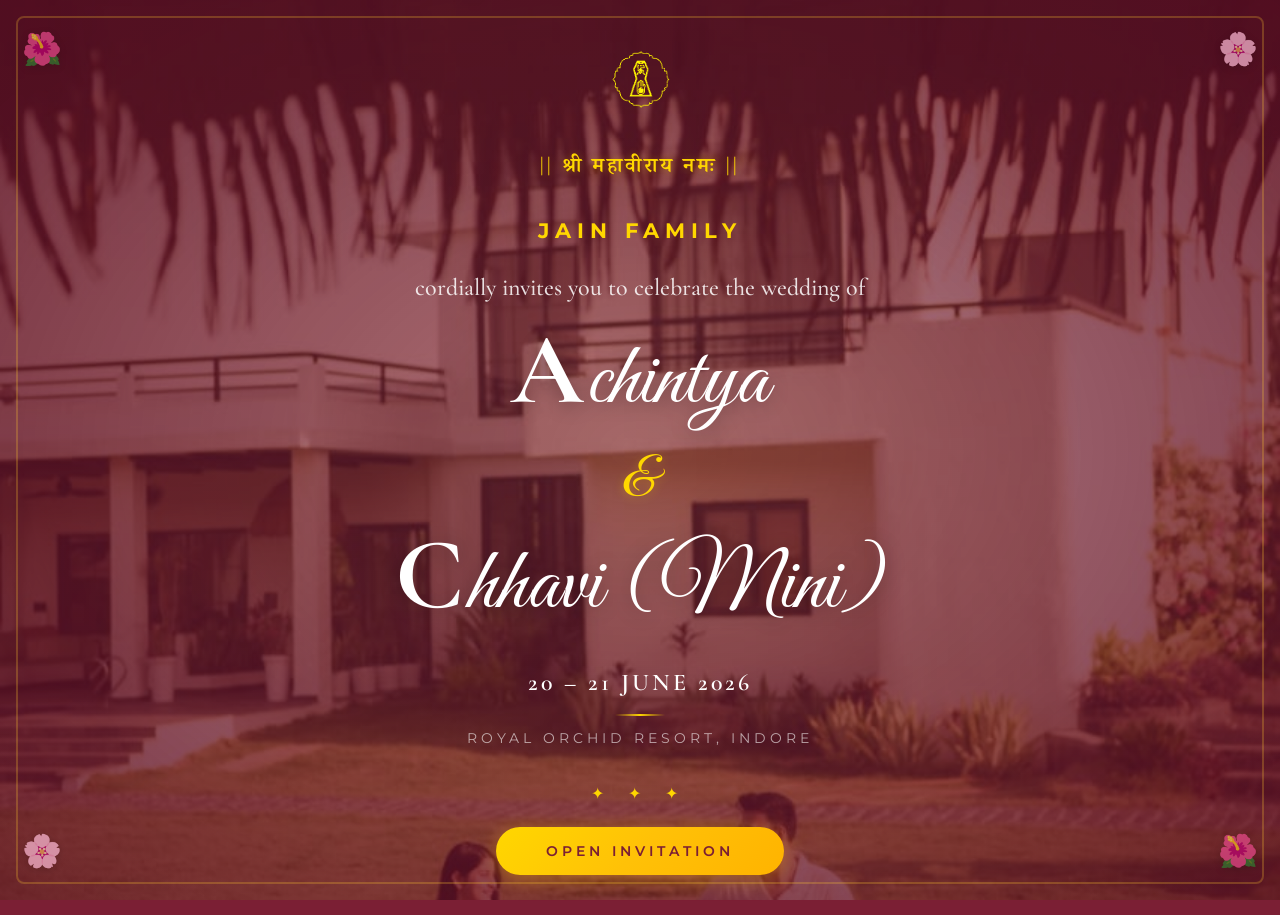
<file: index.html>
<!DOCTYPE html>
<html lang="en">
<head>
    <meta charset="UTF-8">
    <meta name="viewport" content="width=device-width, initial-scale=1.0">
    <title>Achintya & Chhavi (Mini) - Wedding Invitation</title>
    <link href="https://fonts.googleapis.com/css2?family=Great+Vibes&family=Cormorant+Garamond:ital,wght@0,400;0,500;0,600;0,700;1,400;1,600&family=Montserrat:wght@300;400;500;600;700&family=Noto+Serif+Devanagari:wght@400;600;700&display=swap" rel="stylesheet">
    <link rel="stylesheet" href="styles.css">
    <style>
        * {
            margin: 0;
            padding: 0;
            box-sizing: border-box;
        }

        html, body {
            height: 100vh;
            height: 100dvh;
        }

        body {
            display: flex;
            align-items: center;
            justify-content: center;
            background: #7B1F34;
            overflow: hidden;
            position: relative;
            font-family: 'Montserrat', sans-serif;
            -webkit-font-smoothing: antialiased;
        }

        /* Background photo */
        .bg-image {
            position: fixed;
            top: 0;
            left: 0;
            right: 0;
            bottom: 0;
            background: url('Images/index.jpeg') center/cover no-repeat;
            z-index: 0;
        }

        .bg-overlay {
            position: fixed;
            top: 0;
            left: 0;
            right: 0;
            bottom: 0;
            background: radial-gradient(ellipse at center, rgba(123, 31, 52, 0.55) 0%, rgba(92, 14, 36, 0.85) 100%);
            z-index: 0;
        }

        /* Ornamental Border */
        .border-frame {
            position: fixed;
            top: 16px;
            left: 16px;
            right: 16px;
            bottom: 16px;
            border: 2px solid rgba(255, 200, 50, 0.25);
            pointer-events: none;
            z-index: 2;
            border-radius: 8px;
        }

        /* Corner Flowers */
        .corner-flower {
            position: fixed;
            font-size: 2rem;
            pointer-events: none;
            z-index: 3;
            opacity: 0.7;
            filter: drop-shadow(0 2px 4px rgba(0,0,0,0.2));
        }

        .corner-flower--tl { top: 22px; left: 22px; }
        .corner-flower--tr { top: 22px; right: 22px; }
        .corner-flower--bl { bottom: 22px; left: 22px; }
        .corner-flower--br { bottom: 22px; right: 22px; }

        .entry-content {
            text-align: center;
            z-index: 10;
            padding: 40px 30px;
            max-width: 650px;
        }

        @keyframes fadeUp {
            from { opacity: 0; transform: translateY(30px); }
            to { opacity: 1; transform: translateY(0); }
        }

        @keyframes fadeIn {
            from { opacity: 0; }
            to { opacity: 1; }
        }

        .emblem-img {
            width: 80px;
            height: auto;
            margin: 0 auto 15px;
            display: block;
            animation: fadeIn 1s ease-out 0.2s both;
            filter: brightness(0) invert(85%) sepia(74%) saturate(648%) hue-rotate(353deg) brightness(98%) contrast(105%);
        }

        .auspicious-symbol {
            font-family: 'Cormorant Garamond', 'Noto Serif Devanagari', serif;
            font-size: 1.3rem;
            font-weight: 600;
            color: #FFD700;
            letter-spacing: 3px;
            margin-bottom: 30px;
            text-shadow: 0 1px 8px rgba(255, 215, 0, 0.3);
            animation: fadeUp 1s ease-out 0.3s both;
        }

        .family-name {
            font-family: 'Montserrat', sans-serif;
            font-size: 1.3rem;
            font-weight: 700;
            letter-spacing: 6px;
            text-transform: uppercase;
            color: #FFD700;
            margin-bottom: 20px;
            animation: fadeUp 1s ease-out 0.5s both;
        }

        .invite-text {
            font-family: 'Cormorant Garamond', serif;
            font-size: 1.5rem;
            font-weight: 500;
            color: rgba(255, 255, 255, 0.85);
            line-height: 1.7;
            margin-bottom: 10px;
            animation: fadeUp 1s ease-out 0.7s both;
        }

        .couple-names {
            margin: 15px 0 25px;
            animation: fadeUp 1s ease-out 0.9s both;
        }

        .couple-names h1 {
            font-family: 'Great Vibes', cursive;
            font-size: 5.5rem;
            color: #fff;
            font-weight: 400;
            line-height: 1.15;
            text-shadow: 0 3px 20px rgba(0, 0, 0, 0.3);
        }

        .couple-names h1::first-letter {
            font-family: 'Cormorant Garamond', serif;
            font-weight: 700;
            font-style: normal;
            font-size: 1.15em;
            line-height: 0.9;
            margin-right: 0.04em;
        }

        .couple-names .amp {
            display: block;
            font-family: 'Great Vibes', cursive;
            font-size: 3.5rem;
            color: #FFD700;
            margin: 0;
            text-shadow: 0 2px 10px rgba(255, 215, 0, 0.3);
        }

        .event-info {
            margin-bottom: 30px;
            animation: fadeUp 1s ease-out 1.1s both;
        }

        .event-date {
            font-family: 'Cormorant Garamond', serif;
            font-size: 1.5rem;
            font-weight: 600;
            color: #fff;
            letter-spacing: 3px;
            text-transform: uppercase;
            margin-bottom: 8px;
        }

        .event-date-line {
            width: 50px;
            height: 2px;
            background: linear-gradient(90deg, transparent, #FFD700, transparent);
            margin: 10px auto;
        }

        .event-venue {
            font-family: 'Montserrat', sans-serif;
            font-size: 0.9rem;
            font-weight: 400;
            letter-spacing: 4px;
            text-transform: uppercase;
            color: rgba(255, 255, 255, 0.6);
        }

        .divider {
            color: #FFD700;
            font-size: 1rem;
            letter-spacing: 10px;
            margin: 20px 0;
            opacity: 0.6;
            animation: fadeUp 1s ease-out 1.3s both;
        }

        .enter-btn {
            display: inline-block;
            font-family: 'Montserrat', sans-serif;
            font-size: 0.85rem;
            font-weight: 600;
            letter-spacing: 4px;
            text-transform: uppercase;
            color: #7B1F34;
            text-decoration: none;
            padding: 16px 50px;
            border: none;
            background: linear-gradient(135deg, #FFD700, #FFC107, #FFB300);
            border-radius: 50px;
            cursor: pointer;
            transition: all 0.4s ease;
            box-shadow: 0 4px 20px rgba(255, 193, 7, 0.4);
            animation: fadeUp 1s ease-out 1.5s both;
        }

        .enter-btn:hover {
            transform: translateY(-3px);
            box-shadow: 0 8px 30px rgba(255, 193, 7, 0.5);
            background: linear-gradient(135deg, #FFE44D, #FFD700, #FFC107);
        }

        .petal {
            position: fixed;
            pointer-events: none;
            z-index: 1;
            animation: petalFall linear infinite;
            opacity: 0;
        }

        @keyframes petalFall {
            0% { transform: translateY(-10vh) rotate(0deg) translateX(0); opacity: 0; }
            10% { opacity: 0.7; }
            50% { transform: translateY(45vh) rotate(180deg) translateX(30px); }
            90% { opacity: 0.5; }
            100% { transform: translateY(110vh) rotate(360deg) translateX(-20px); opacity: 0; }
        }

        .page-transition {
            position: fixed;
            top: 0;
            left: 0;
            right: 0;
            bottom: 0;
            background: #7B1F34;
            z-index: 200;
            opacity: 0;
            pointer-events: none;
            transition: opacity 0.6s ease;
        }

        .page-transition.active {
            opacity: 1;
            pointer-events: all;
        }

        /* Iframe overlay for invitation flipbook */
        .invitation-frame {
            position: fixed;
            inset: 0;
            width: 100%;
            height: 100%;
            border: 0;
            z-index: 50;
            display: none;
            background: #3D1A1A;
        }
        .invitation-frame.active { display: block; }
        .entry-content.hidden { display: none; }

        /* Music toggle: hidden until the user taps Open Invitation */
        .music-toggle { display: none; }
        .music-toggle.visible { display: flex; }

        /* Responsive */
        @media (max-width: 600px) {
            .entry-content {
                padding: 20px 20px;
                max-height: 100dvh;
            }

            .emblem-img {
                width: 55px;
                margin-bottom: 8px;
            }

            .auspicious-symbol {
                font-size: 1rem;
                letter-spacing: 2px;
                margin-bottom: 14px;
            }

            .family-name {
                font-size: 0.95rem;
                letter-spacing: 4px;
                margin-bottom: 12px;
            }

            .invite-text {
                font-size: 1rem;
                line-height: 1.5;
                margin-bottom: 4px;
            }

            .couple-names { margin: 8px 0 14px; }
            .couple-names h1 { font-size: 3.4rem; line-height: 1.05; }
            .couple-names .amp { font-size: 2.2rem; }

            .event-info { margin-bottom: 18px; }
            .event-date { font-size: 1.05rem; letter-spacing: 2px; margin-bottom: 6px; }
            .event-date-line { margin: 6px auto; }
            .event-venue { font-size: 0.7rem; letter-spacing: 3px; }

            .divider { margin: 10px 0; font-size: 0.8rem; letter-spacing: 8px; }

            .enter-btn { padding: 13px 36px; font-size: 0.78rem; letter-spacing: 3px; }

            .border-frame { top: 10px; left: 10px; right: 10px; bottom: 10px; }

            .corner-flower { font-size: 1.3rem; }
            .corner-flower--tl { top: 14px; left: 14px; }
            .corner-flower--tr { top: 14px; right: 14px; }
            .corner-flower--bl { bottom: 14px; left: 14px; }
            .corner-flower--br { bottom: 14px; right: 14px; }
        }

        @media (max-width: 380px), (max-height: 720px) {
            .entry-content { padding: 14px 18px; }
            .emblem-img { width: 42px; margin-bottom: 6px; }
            .auspicious-symbol { font-size: 0.85rem; letter-spacing: 1.5px; margin-bottom: 8px; }
            .family-name { font-size: 0.8rem; letter-spacing: 3px; margin-bottom: 8px; }
            .invite-text { font-size: 0.85rem; line-height: 1.4; margin-bottom: 2px; }
            .couple-names { margin: 4px 0 10px; }
            .couple-names h1 { font-size: 2.7rem; }
            .couple-names .amp { font-size: 1.8rem; }
            .event-info { margin-bottom: 10px; }
            .event-date { font-size: 0.9rem; margin-bottom: 4px; }
            .event-date-line { margin: 4px auto; }
            .event-venue { font-size: 0.62rem; letter-spacing: 2px; }
            .divider { margin: 6px 0; font-size: 0.7rem; letter-spacing: 6px; }
            .enter-btn { padding: 11px 30px; font-size: 0.72rem; letter-spacing: 2.5px; }
        }

        @media (orientation: landscape) and (max-height: 500px) {
            .entry-content { padding: 8px 16px; }
            .emblem-img { display: none; }
            .auspicious-symbol { font-size: 0.75rem; letter-spacing: 1.5px; margin-bottom: 4px; }
            .family-name { font-size: 0.7rem; letter-spacing: 2px; margin-bottom: 4px; }
            .invite-text { font-size: 0.75rem; line-height: 1.2; margin-bottom: 0; }
            .couple-names { margin: 2px 0 4px; }
            .couple-names h1 { font-size: 1.8rem; line-height: 1; }
            .couple-names .amp { font-size: 1.2rem; }
            .event-info { margin-bottom: 4px; }
            .event-date { font-size: 0.75rem; letter-spacing: 1.5px; margin-bottom: 2px; }
            .event-date-line { margin: 2px auto; height: 1px; }
            .event-venue { font-size: 0.55rem; letter-spacing: 1.5px; }
            .divider { margin: 3px 0; font-size: 0.55rem; letter-spacing: 4px; }
            .enter-btn { padding: 7px 22px; font-size: 0.65rem; letter-spacing: 2px; }
        }
    </style>
</head>
<body>
    <div class="bg-image"></div>
    <div class="bg-overlay"></div>

    <div class="border-frame"></div>
    <div class="corner-flower corner-flower--tl">🌺</div>
    <div class="corner-flower corner-flower--tr">🌸</div>
    <div class="corner-flower corner-flower--bl">🌸</div>
    <div class="corner-flower corner-flower--br">🌺</div>

    <div class="page-transition" id="transition"></div>

    <!-- Background music (owned by the landing so playback starts on the tap) -->
    <audio id="bgMusic" src="audio/wedding-song.mp3" loop preload="auto"></audio>

    <!-- Floating music toggle, shown after Open Invitation -->
    <button class="music-toggle" id="musicToggle" aria-label="Toggle music" type="button">
        <span class="music-icon-note">♪</span>
        <span class="music-icon-bars" aria-hidden="true">
            <span></span><span></span><span></span><span></span>
        </span>
    </button>

    <!-- Invitation flipbook loads in here on tap -->
    <iframe id="invitationFrame" class="invitation-frame" title="Wedding Invitation"></iframe>

    <div class="entry-content" id="entryContent">
        <img src="Images/Jain%20Symbol.png" alt="Jain Emblem" class="emblem-img">

        <p class="auspicious-symbol">|| श्री महावीराय नमः ||</p>

        <p class="family-name">Jain Family</p>

        <p class="invite-text">cordially invites you to celebrate the wedding of</p>

        <div class="couple-names">
            <h1>Achintya</h1>
            <span class="amp">&</span>
            <h1>Chhavi (Mini)</h1>
        </div>

        <div class="event-info">
            <p class="event-date">20 – 21 June 2026</p>
            <div class="event-date-line"></div>
            <p class="event-venue">Royal Orchid Resort, Indore</p>
        </div>

        <div class="divider">✦ ✦ ✦</div>

        <button class="enter-btn" id="enterBtn">Open Invitation</button>
    </div>

    <script>
        var petalEmojis = ['🌸', '🌺', '🌼', '💐', '🪷'];
        function createPetals() {
            var count = window.innerWidth > 768 ? 18 : 10;
            for (var i = 0; i < count; i++) {
                var petal = document.createElement('div');
                petal.className = 'petal';
                petal.textContent = petalEmojis[Math.floor(Math.random() * petalEmojis.length)];
                petal.style.left = Math.random() * 100 + 'vw';
                petal.style.fontSize = (14 + Math.random() * 16) + 'px';
                petal.style.animationDuration = (8 + Math.random() * 12) + 's';
                petal.style.animationDelay = (Math.random() * 12) + 's';
                document.body.appendChild(petal);
            }
        }
        createPetals();

        var bgMusic = document.getElementById('bgMusic');
        var musicToggle = document.getElementById('musicToggle');
        var invitationFrame = document.getElementById('invitationFrame');
        var entryContent = document.getElementById('entryContent');

        document.getElementById('enterBtn').addEventListener('click', function () {
            // Start music inside the user gesture (works on iOS Safari)
            bgMusic.play().catch(function () { /* user can use the toggle */ });

            var transition = document.getElementById('transition');
            transition.classList.add('active');

            // Preload the iframe behind the fade
            invitationFrame.src = 'invitation.html';

            setTimeout(function () {
                entryContent.classList.add('hidden');
                invitationFrame.classList.add('active');
                musicToggle.classList.add('visible');
                transition.classList.remove('active');
            }, 600);
        });

        function toggleMusic() {
            if (bgMusic.paused) bgMusic.play().catch(function () {});
            else bgMusic.pause();
        }
        musicToggle.addEventListener('click', toggleMusic);
        bgMusic.addEventListener('play',  function () { musicToggle.classList.add('playing'); });
        bgMusic.addEventListener('pause', function () { musicToggle.classList.remove('playing'); });
    </script>
</body>
</html>
</file>
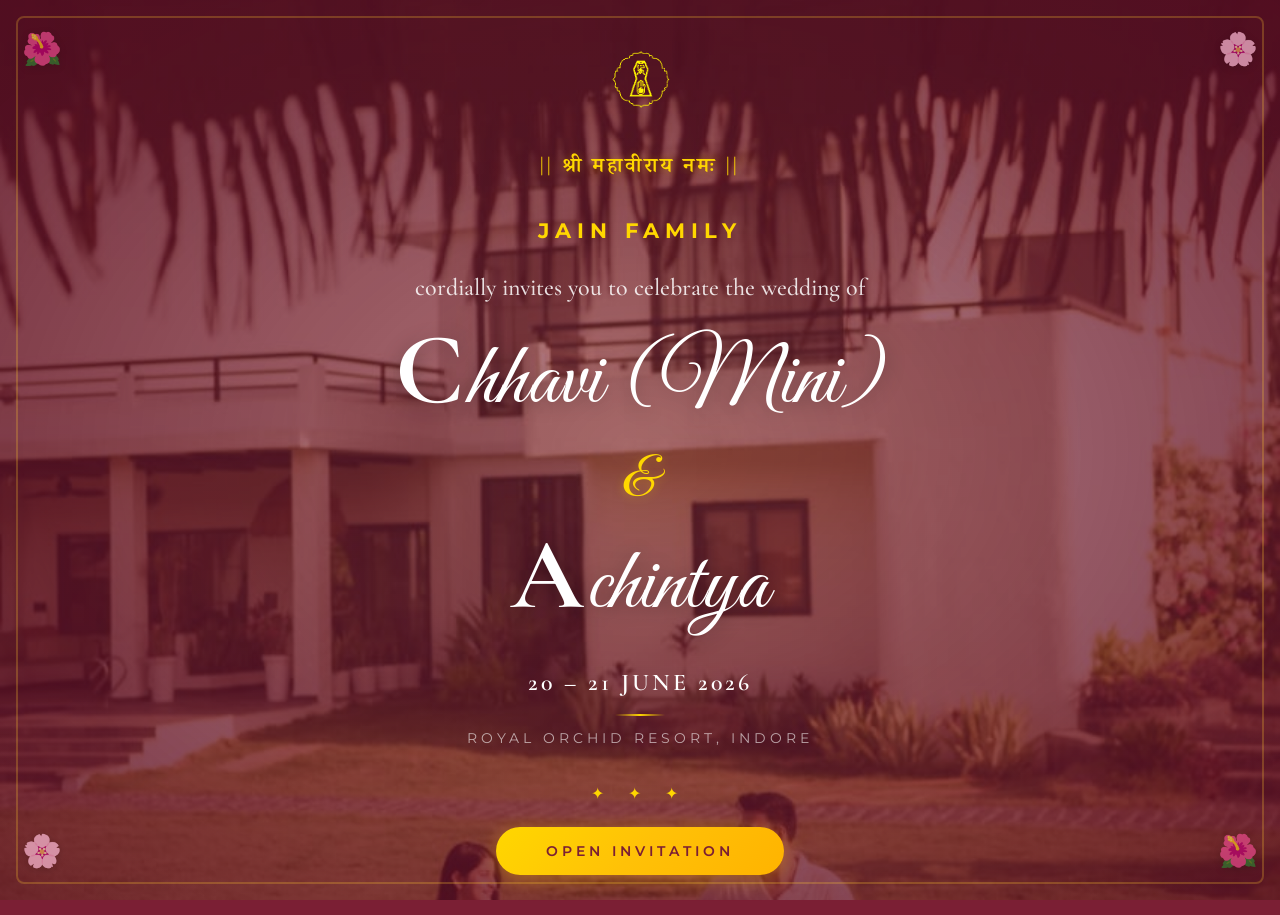
<file: bride.html>
<!DOCTYPE html>
<html lang="en">
<head>
    <meta charset="UTF-8">
    <meta name="viewport" content="width=device-width, initial-scale=1.0">
    <title>Chhavi (Mini) & Achintya - Wedding Invitation</title>
    <link href="https://fonts.googleapis.com/css2?family=Great+Vibes&family=Cormorant+Garamond:ital,wght@0,400;0,500;0,600;0,700;1,400;1,600&family=Montserrat:wght@300;400;500;600;700&family=Noto+Serif+Devanagari:wght@400;600;700&display=swap" rel="stylesheet">
    <link rel="stylesheet" href="styles.css">
    <style>
        * {
            margin: 0;
            padding: 0;
            box-sizing: border-box;
        }

        html, body {
            height: 100vh;
            height: 100dvh;
        }

        body {
            display: flex;
            align-items: center;
            justify-content: center;
            background: #7B1F34;
            overflow: hidden;
            position: relative;
            font-family: 'Montserrat', sans-serif;
            -webkit-font-smoothing: antialiased;
        }

        /* Background photo */
        .bg-image {
            position: fixed;
            top: 0;
            left: 0;
            right: 0;
            bottom: 0;
            background: url('Images/index.jpeg') center/cover no-repeat;
            z-index: 0;
        }

        .bg-overlay {
            position: fixed;
            top: 0;
            left: 0;
            right: 0;
            bottom: 0;
            background: radial-gradient(ellipse at center, rgba(123, 31, 52, 0.55) 0%, rgba(92, 14, 36, 0.85) 100%);
            z-index: 0;
        }

        /* Ornamental Border */
        .border-frame {
            position: fixed;
            top: 16px;
            left: 16px;
            right: 16px;
            bottom: 16px;
            border: 2px solid rgba(255, 200, 50, 0.25);
            pointer-events: none;
            z-index: 2;
            border-radius: 8px;
        }

        /* Corner Flowers */
        .corner-flower {
            position: fixed;
            font-size: 2rem;
            pointer-events: none;
            z-index: 3;
            opacity: 0.7;
            filter: drop-shadow(0 2px 4px rgba(0,0,0,0.2));
        }

        .corner-flower--tl { top: 22px; left: 22px; }
        .corner-flower--tr { top: 22px; right: 22px; }
        .corner-flower--bl { bottom: 22px; left: 22px; }
        .corner-flower--br { bottom: 22px; right: 22px; }

        .entry-content {
            text-align: center;
            z-index: 10;
            padding: 40px 30px;
            max-width: 650px;
        }

        @keyframes fadeUp {
            from { opacity: 0; transform: translateY(30px); }
            to { opacity: 1; transform: translateY(0); }
        }

        @keyframes fadeIn {
            from { opacity: 0; }
            to { opacity: 1; }
        }

        .emblem-img {
            width: 80px;
            height: auto;
            margin: 0 auto 15px;
            display: block;
            animation: fadeIn 1s ease-out 0.2s both;
            filter: brightness(0) invert(85%) sepia(74%) saturate(648%) hue-rotate(353deg) brightness(98%) contrast(105%);
        }

        .auspicious-symbol {
            font-family: 'Cormorant Garamond', 'Noto Serif Devanagari', serif;
            font-size: 1.3rem;
            font-weight: 600;
            color: #FFD700;
            letter-spacing: 3px;
            margin-bottom: 30px;
            text-shadow: 0 1px 8px rgba(255, 215, 0, 0.3);
            animation: fadeUp 1s ease-out 0.3s both;
        }

        .family-name {
            font-family: 'Montserrat', sans-serif;
            font-size: 1.3rem;
            font-weight: 700;
            letter-spacing: 6px;
            text-transform: uppercase;
            color: #FFD700;
            margin-bottom: 20px;
            animation: fadeUp 1s ease-out 0.5s both;
        }

        .invite-text {
            font-family: 'Cormorant Garamond', serif;
            font-size: 1.5rem;
            font-weight: 500;
            color: rgba(255, 255, 255, 0.85);
            line-height: 1.7;
            margin-bottom: 10px;
            animation: fadeUp 1s ease-out 0.7s both;
        }

        .couple-names {
            margin: 15px 0 25px;
            animation: fadeUp 1s ease-out 0.9s both;
        }

        .couple-names h1 {
            font-family: 'Great Vibes', cursive;
            font-size: 5.5rem;
            color: #fff;
            font-weight: 400;
            line-height: 1.15;
            text-shadow: 0 3px 20px rgba(0, 0, 0, 0.3);
        }

        .couple-names h1::first-letter {
            font-family: 'Cormorant Garamond', serif;
            font-weight: 700;
            font-style: normal;
            font-size: 1.15em;
            line-height: 0.9;
            margin-right: 0.04em;
        }

        .couple-names .amp {
            display: block;
            font-family: 'Great Vibes', cursive;
            font-size: 3.5rem;
            color: #FFD700;
            margin: 0;
            text-shadow: 0 2px 10px rgba(255, 215, 0, 0.3);
        }

        .event-info {
            margin-bottom: 30px;
            animation: fadeUp 1s ease-out 1.1s both;
        }

        .event-date {
            font-family: 'Cormorant Garamond', serif;
            font-size: 1.5rem;
            font-weight: 600;
            color: #fff;
            letter-spacing: 3px;
            text-transform: uppercase;
            margin-bottom: 8px;
        }

        .event-date-line {
            width: 50px;
            height: 2px;
            background: linear-gradient(90deg, transparent, #FFD700, transparent);
            margin: 10px auto;
        }

        .event-venue {
            font-family: 'Montserrat', sans-serif;
            font-size: 0.9rem;
            font-weight: 400;
            letter-spacing: 4px;
            text-transform: uppercase;
            color: rgba(255, 255, 255, 0.6);
        }

        .divider {
            color: #FFD700;
            font-size: 1rem;
            letter-spacing: 10px;
            margin: 20px 0;
            opacity: 0.6;
            animation: fadeUp 1s ease-out 1.3s both;
        }

        .enter-btn {
            display: inline-block;
            font-family: 'Montserrat', sans-serif;
            font-size: 0.85rem;
            font-weight: 600;
            letter-spacing: 4px;
            text-transform: uppercase;
            color: #7B1F34;
            text-decoration: none;
            padding: 16px 50px;
            border: none;
            background: linear-gradient(135deg, #FFD700, #FFC107, #FFB300);
            border-radius: 50px;
            cursor: pointer;
            transition: all 0.4s ease;
            box-shadow: 0 4px 20px rgba(255, 193, 7, 0.4);
            animation: fadeUp 1s ease-out 1.5s both;
        }

        .enter-btn:hover {
            transform: translateY(-3px);
            box-shadow: 0 8px 30px rgba(255, 193, 7, 0.5);
            background: linear-gradient(135deg, #FFE44D, #FFD700, #FFC107);
        }

        .petal {
            position: fixed;
            pointer-events: none;
            z-index: 1;
            animation: petalFall linear infinite;
            opacity: 0;
        }

        @keyframes petalFall {
            0% { transform: translateY(-10vh) rotate(0deg) translateX(0); opacity: 0; }
            10% { opacity: 0.7; }
            50% { transform: translateY(45vh) rotate(180deg) translateX(30px); }
            90% { opacity: 0.5; }
            100% { transform: translateY(110vh) rotate(360deg) translateX(-20px); opacity: 0; }
        }

        .page-transition {
            position: fixed;
            top: 0;
            left: 0;
            right: 0;
            bottom: 0;
            background: #7B1F34;
            z-index: 200;
            opacity: 0;
            pointer-events: none;
            transition: opacity 0.6s ease;
        }

        .page-transition.active {
            opacity: 1;
            pointer-events: all;
        }

        /* Iframe overlay for invitation flipbook */
        .invitation-frame {
            position: fixed;
            inset: 0;
            width: 100%;
            height: 100%;
            border: 0;
            z-index: 50;
            display: none;
            background: #3D1A1A;
        }
        .invitation-frame.active { display: block; }
        .entry-content.hidden { display: none; }

        /* Music toggle: hidden until the user taps Open Invitation */
        .music-toggle { display: none; }
        .music-toggle.visible { display: flex; }

        /* Responsive */
        @media (max-width: 600px) {
            .entry-content {
                padding: 20px 20px;
                max-height: 100dvh;
            }

            .emblem-img {
                width: 55px;
                margin-bottom: 8px;
            }

            .auspicious-symbol {
                font-size: 1rem;
                letter-spacing: 2px;
                margin-bottom: 14px;
            }

            .family-name {
                font-size: 0.95rem;
                letter-spacing: 4px;
                margin-bottom: 12px;
            }

            .invite-text {
                font-size: 1rem;
                line-height: 1.5;
                margin-bottom: 4px;
            }

            .couple-names { margin: 8px 0 14px; }
            .couple-names h1 { font-size: 3.4rem; line-height: 1.05; }
            .couple-names .amp { font-size: 2.2rem; }

            .event-info { margin-bottom: 18px; }
            .event-date { font-size: 1.05rem; letter-spacing: 2px; margin-bottom: 6px; }
            .event-date-line { margin: 6px auto; }
            .event-venue { font-size: 0.7rem; letter-spacing: 3px; }

            .divider { margin: 10px 0; font-size: 0.8rem; letter-spacing: 8px; }

            .enter-btn { padding: 13px 36px; font-size: 0.78rem; letter-spacing: 3px; }

            .border-frame { top: 10px; left: 10px; right: 10px; bottom: 10px; }

            .corner-flower { font-size: 1.3rem; }
            .corner-flower--tl { top: 14px; left: 14px; }
            .corner-flower--tr { top: 14px; right: 14px; }
            .corner-flower--bl { bottom: 14px; left: 14px; }
            .corner-flower--br { bottom: 14px; right: 14px; }
        }

        @media (max-width: 380px), (max-height: 720px) {
            .entry-content { padding: 14px 18px; }
            .emblem-img { width: 42px; margin-bottom: 6px; }
            .auspicious-symbol { font-size: 0.85rem; letter-spacing: 1.5px; margin-bottom: 8px; }
            .family-name { font-size: 0.8rem; letter-spacing: 3px; margin-bottom: 8px; }
            .invite-text { font-size: 0.85rem; line-height: 1.4; margin-bottom: 2px; }
            .couple-names { margin: 4px 0 10px; }
            .couple-names h1 { font-size: 2.7rem; }
            .couple-names .amp { font-size: 1.8rem; }
            .event-info { margin-bottom: 10px; }
            .event-date { font-size: 0.9rem; margin-bottom: 4px; }
            .event-date-line { margin: 4px auto; }
            .event-venue { font-size: 0.62rem; letter-spacing: 2px; }
            .divider { margin: 6px 0; font-size: 0.7rem; letter-spacing: 6px; }
            .enter-btn { padding: 11px 30px; font-size: 0.72rem; letter-spacing: 2.5px; }
        }

        @media (orientation: landscape) and (max-height: 500px) {
            .entry-content { padding: 8px 16px; }
            .emblem-img { display: none; }
            .auspicious-symbol { font-size: 0.75rem; letter-spacing: 1.5px; margin-bottom: 4px; }
            .family-name { font-size: 0.7rem; letter-spacing: 2px; margin-bottom: 4px; }
            .invite-text { font-size: 0.75rem; line-height: 1.2; margin-bottom: 0; }
            .couple-names { margin: 2px 0 4px; }
            .couple-names h1 { font-size: 1.8rem; line-height: 1; }
            .couple-names .amp { font-size: 1.2rem; }
            .event-info { margin-bottom: 4px; }
            .event-date { font-size: 0.75rem; letter-spacing: 1.5px; margin-bottom: 2px; }
            .event-date-line { margin: 2px auto; height: 1px; }
            .event-venue { font-size: 0.55rem; letter-spacing: 1.5px; }
            .divider { margin: 3px 0; font-size: 0.55rem; letter-spacing: 4px; }
            .enter-btn { padding: 7px 22px; font-size: 0.65rem; letter-spacing: 2px; }
        }
    </style>
</head>
<body>
    <div class="bg-image"></div>
    <div class="bg-overlay"></div>

    <div class="border-frame"></div>
    <div class="corner-flower corner-flower--tl">🌺</div>
    <div class="corner-flower corner-flower--tr">🌸</div>
    <div class="corner-flower corner-flower--bl">🌸</div>
    <div class="corner-flower corner-flower--br">🌺</div>

    <div class="page-transition" id="transition"></div>

    <!-- Background music (owned by the landing so playback starts on the tap) -->
    <audio id="bgMusic" src="audio/wedding-song.mp3" loop preload="auto"></audio>

    <!-- Floating music toggle, shown after Open Invitation -->
    <button class="music-toggle" id="musicToggle" aria-label="Toggle music" type="button">
        <span class="music-icon-note">♪</span>
        <span class="music-icon-bars" aria-hidden="true">
            <span></span><span></span><span></span><span></span>
        </span>
    </button>

    <!-- Invitation flipbook loads in here on tap -->
    <iframe id="invitationFrame" class="invitation-frame" title="Wedding Invitation"></iframe>

    <div class="entry-content" id="entryContent">
        <img src="Images/Jain%20Symbol.png" alt="Jain Emblem" class="emblem-img">

        <p class="auspicious-symbol">|| श्री महावीराय नमः ||</p>

        <p class="family-name">Jain Family</p>

        <p class="invite-text">cordially invites you to celebrate the wedding of</p>

        <div class="couple-names">
            <h1>Chhavi (Mini)</h1>
            <span class="amp">&</span>
            <h1>Achintya</h1>
        </div>

        <div class="event-info">
            <p class="event-date">20 – 21 June 2026</p>
            <div class="event-date-line"></div>
            <p class="event-venue">Royal Orchid Resort, Indore</p>
        </div>

        <div class="divider">✦ ✦ ✦</div>

        <button class="enter-btn" id="enterBtn">Open Invitation</button>
    </div>

    <script>
        var petalEmojis = ['🌸', '🌺', '🌼', '💐', '🪷'];
        function createPetals() {
            var count = window.innerWidth > 768 ? 18 : 10;
            for (var i = 0; i < count; i++) {
                var petal = document.createElement('div');
                petal.className = 'petal';
                petal.textContent = petalEmojis[Math.floor(Math.random() * petalEmojis.length)];
                petal.style.left = Math.random() * 100 + 'vw';
                petal.style.fontSize = (14 + Math.random() * 16) + 'px';
                petal.style.animationDuration = (8 + Math.random() * 12) + 's';
                petal.style.animationDelay = (Math.random() * 12) + 's';
                document.body.appendChild(petal);
            }
        }
        createPetals();

        var bgMusic = document.getElementById('bgMusic');
        var musicToggle = document.getElementById('musicToggle');
        var invitationFrame = document.getElementById('invitationFrame');
        var entryContent = document.getElementById('entryContent');

        document.getElementById('enterBtn').addEventListener('click', function () {
            // Start music inside the user gesture (works on iOS Safari)
            bgMusic.play().catch(function () { /* user can use the toggle */ });

            var transition = document.getElementById('transition');
            transition.classList.add('active');

            // Preload the iframe behind the fade
            invitationFrame.src = 'invitation-bride.html';

            setTimeout(function () {
                entryContent.classList.add('hidden');
                invitationFrame.classList.add('active');
                musicToggle.classList.add('visible');
                transition.classList.remove('active');
            }, 600);
        });

        function toggleMusic() {
            if (bgMusic.paused) bgMusic.play().catch(function () {});
            else bgMusic.pause();
        }
        musicToggle.addEventListener('click', toggleMusic);
        bgMusic.addEventListener('play',  function () { musicToggle.classList.add('playing'); });
        bgMusic.addEventListener('pause', function () { musicToggle.classList.remove('playing'); });
    </script>
</body>
</html>
</file>
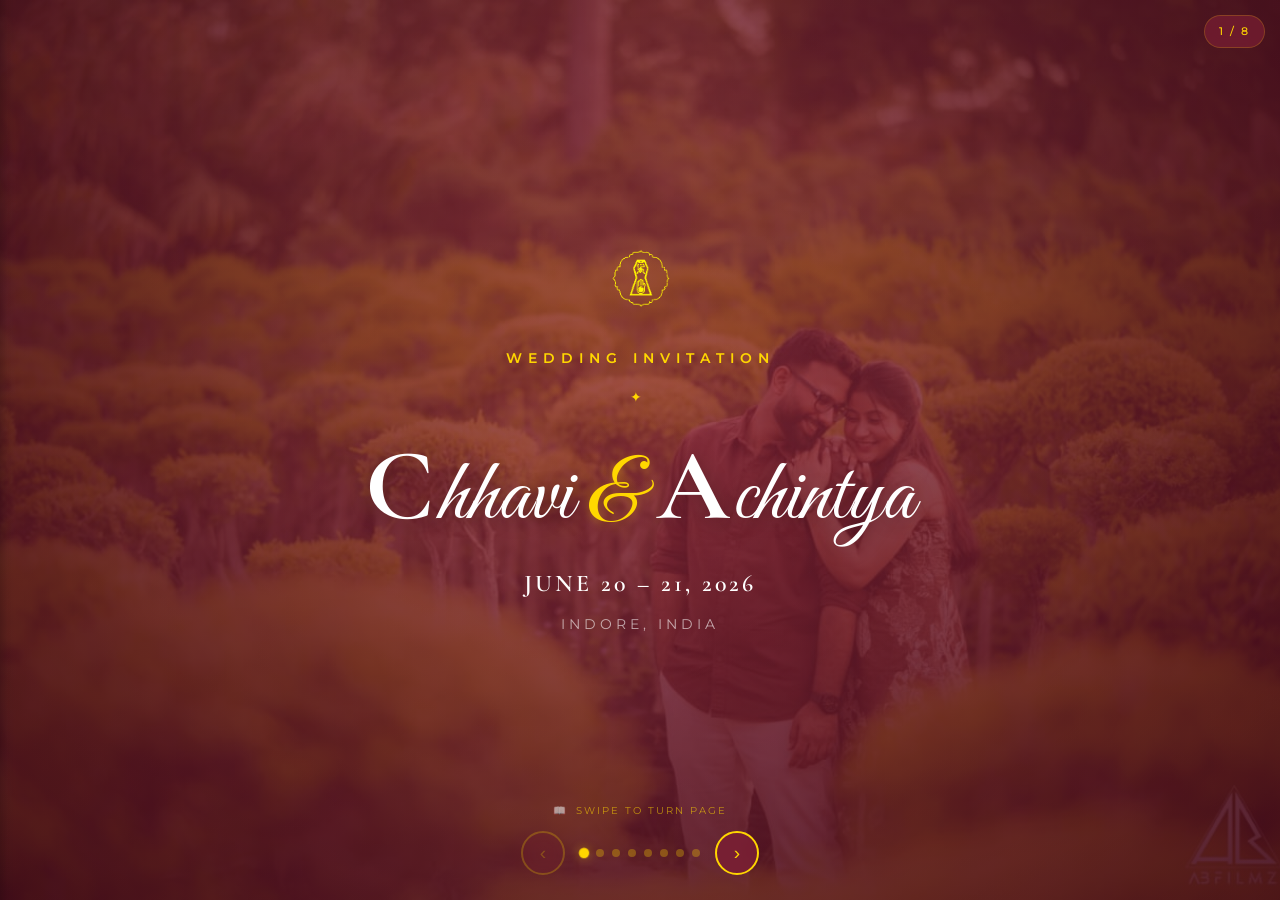
<file: invitation-bride.html>
<!DOCTYPE html>
<html lang="en">
<head>
    <meta charset="UTF-8">
    <meta name="viewport" content="width=device-width, initial-scale=1.0, maximum-scale=1.0, user-scalable=no">
    <title>Chhavi & Achintya - Wedding Invitation</title>
    <link href="https://fonts.googleapis.com/css2?family=Great+Vibes&family=Cormorant+Garamond:ital,wght@0,400;0,500;0,600;0,700;1,400;1,600&family=Montserrat:wght@300;400;500;600;700&family=Noto+Serif+Devanagari:wght@400;600;700&display=swap" rel="stylesheet">
    <link rel="stylesheet" href="styles.css">
    <style>
        /* ===== Book Layout ===== */
        html, body {
            height: 100%;
            overflow: hidden;
            margin: 0;
            padding: 0;
        }

        .book {
            position: relative;
            width: 100%;
            height: 100vh;
            height: 100dvh;
            perspective: 1500px;
            overflow: hidden;
            background: #3D1A1A;
        }

        .page {
            position: absolute;
            top: 0;
            left: 0;
            width: 100%;
            height: 100%;
            overflow: hidden;
            transform-origin: left center;
            backface-visibility: hidden;
            transform-style: preserve-3d;
        }

        .page::before {
            content: '';
            position: absolute;
            top: 0;
            left: 0;
            width: 100%;
            height: 100%;
            background: linear-gradient(135deg, #F5E6D0, #E8D5BC, #F0E0CC);
            transform: rotateY(180deg);
            backface-visibility: hidden;
            z-index: -1;
        }

        .page::after {
            content: '';
            position: absolute;
            top: 0;
            left: 0;
            width: 15px;
            height: 100%;
            background: linear-gradient(to right, rgba(0,0,0,0.15), rgba(0,0,0,0.03), transparent);
            pointer-events: none;
            z-index: 999;
        }

        .page.active {
            transform: rotateY(0deg);
            visibility: visible;
            z-index: 10;
            animation: pageIn 0.4s cubic-bezier(0.23, 1, 0.32, 1) forwards;
        }

        .page.flipped {
            visibility: visible;
            z-index: 15;
            pointer-events: none;
            animation: pageFlipForward 0.5s cubic-bezier(0.4, 0, 0.2, 1) forwards;
        }

        .page.unflipped {
            visibility: visible;
            z-index: 15;
            pointer-events: none;
            animation: pageFlipBack 0.5s cubic-bezier(0.4, 0, 0.2, 1) forwards;
        }

        .page.upcoming {
            transform: rotateY(0deg);
            opacity: 1;
            visibility: hidden;
            z-index: 1;
            pointer-events: none;
        }

        @keyframes pageFlipForward {
            0% { transform: rotateY(0deg); box-shadow: 0 0 0 rgba(0,0,0,0); }
            15% { transform: rotateY(-15deg); box-shadow: 10px 0 40px rgba(0,0,0,0.15); }
            50% { transform: rotateY(-90deg); box-shadow: 20px 0 60px rgba(0,0,0,0.25); }
            85% { transform: rotateY(-165deg); box-shadow: 5px 0 20px rgba(0,0,0,0.1); }
            100% { transform: rotateY(-180deg); box-shadow: 0 0 0 rgba(0,0,0,0); visibility: hidden; }
        }

        @keyframes pageFlipBack {
            0% { transform: rotateY(-180deg); box-shadow: 0 0 0 rgba(0,0,0,0); }
            15% { transform: rotateY(-165deg); box-shadow: 5px 0 20px rgba(0,0,0,0.1); }
            50% { transform: rotateY(-90deg); box-shadow: 20px 0 60px rgba(0,0,0,0.25); }
            85% { transform: rotateY(-15deg); box-shadow: 10px 0 40px rgba(0,0,0,0.15); }
            100% { transform: rotateY(0deg); box-shadow: 0 0 0 rgba(0,0,0,0); visibility: hidden; }
        }

        @keyframes pageIn {
            0% { opacity: 0.6; }
            100% { opacity: 1; }
        }

        /* ===== Navigation ===== */
        .book-nav {
            position: fixed;
            bottom: 25px;
            left: 50%;
            transform: translateX(-50%);
            z-index: 100;
            display: flex;
            align-items: center;
            gap: 15px;
        }

        .nav-btn {
            width: 44px;
            height: 44px;
            border-radius: 50%;
            border: 2px solid var(--gold);
            background: rgba(123, 31, 52, 0.85);
            backdrop-filter: blur(8px);
            color: var(--gold);
            font-size: 1.2rem;
            cursor: pointer;
            display: flex;
            align-items: center;
            justify-content: center;
            transition: all 0.3s ease;
            -webkit-tap-highlight-color: transparent;
        }

        .nav-btn:hover {
            background: var(--gold);
            color: var(--crimson-dark);
        }

        .nav-btn:disabled {
            opacity: 0.25;
            cursor: default;
            pointer-events: none;
        }

        .nav-dots {
            display: flex;
            gap: 8px;
            align-items: center;
        }

        .nav-dot {
            width: 8px;
            height: 8px;
            border-radius: 50%;
            background: rgba(255, 215, 0, 0.3);
            border: none;
            cursor: pointer;
            transition: all 0.3s ease;
            padding: 0;
            -webkit-tap-highlight-color: transparent;
        }

        .nav-dot.active {
            background: var(--gold);
            transform: scale(1.3);
            box-shadow: 0 0 8px rgba(255, 215, 0, 0.4);
        }

        .page-counter {
            position: fixed;
            top: 15px;
            right: 15px;
            z-index: 100;
            font-family: 'Montserrat', sans-serif;
            font-size: 0.7rem;
            font-weight: 500;
            letter-spacing: 2px;
            color: var(--gold);
            background: rgba(123, 31, 52, 0.7);
            backdrop-filter: blur(8px);
            padding: 6px 14px;
            border-radius: 20px;
            border: 1px solid rgba(255, 215, 0, 0.2);
        }

        .swipe-hint {
            position: fixed;
            bottom: 80px;
            left: 50%;
            transform: translateX(-50%);
            z-index: 100;
            display: flex;
            align-items: center;
            gap: 8px;
            font-family: 'Montserrat', sans-serif;
            font-size: 0.65rem;
            font-weight: 400;
            letter-spacing: 2px;
            text-transform: uppercase;
            color: rgba(255, 215, 0, 0.6);
            animation: fadeInHint 1s ease-out 1s both;
            transition: opacity 0.5s ease;
        }

        .swipe-hint.hidden {
            opacity: 0;
            pointer-events: none;
        }

        .swipe-icon {
            display: inline-block;
            animation: swipeAnim 2s ease-in-out infinite;
        }

        @keyframes swipeAnim {
            0%, 100% { transform: translateX(0); }
            50% { transform: translateX(-10px); }
        }

        @keyframes fadeInHint {
            from { opacity: 0; transform: translateX(-50%) translateY(10px); }
            to { opacity: 1; transform: translateX(-50%) translateY(0); }
        }

        /* ===== Page Content Wrappers ===== */
        .page-inner {
            min-height: 100dvh;
            display: flex;
            flex-direction: column;
            align-items: center;
            justify-content: center;
            padding: 60px 20px 90px;
        }

        .page .hero,
        .page .auspicious,
        .page .countdown-section,
        .page .family-section,
        .page .events-section,
        .page .venue-section,
        .page .footer-section,
        .page .music-page {
            min-height: 100dvh;
            height: 100dvh;
            max-height: 100dvh;
            overflow: hidden;
            display: flex;
            flex-direction: column;
            align-items: center;
            justify-content: center;
            padding: 40px 20px 70px;
            width: 100%;
        }

        .page .hero {
            padding: 30px 20px 70px;
        }

        /* Events section - compact layout */
        .page .events-section {
            justify-content: flex-start;
            padding-top: 22px;
            padding-bottom: 55px;
            overflow-y: auto;
            -webkit-overflow-scrolling: touch;
        }

        .page .events-section .section-heading {
            font-size: 2rem;
            margin-bottom: 0;
        }

        .page .events-section .divider-diamond {
            margin: 4px 0 10px;
        }

        .page .events-section .events-timeline {
            margin-top: 4px;
        }

        .page .events-section .event-day {
            margin: 6px 0 12px;
        }

        .page .events-section .event-day:first-child {
            margin-top: 4px;
        }

        .page .events-section .event-card {
            padding: 14px 18px;
            margin-bottom: 10px;
            gap: 16px;
        }

        /* Family section - allow grandparents */
        .page .family-section .family-card {
            padding: 18px 15px;
        }

        /* Make fade-in elements visible immediately in book mode */
        .page.active .fade-in {
            opacity: 1;
            transform: translateY(0);
        }

        /* ===== Mobile Responsive Overrides ===== */
        @media (max-width: 480px) {
            .hero-names { font-size: 2.8rem; }
            .hero-date { font-size: 1rem; margin-top: 8px; }

            .section-heading { font-size: 1.5rem; margin-bottom: 2px; }
            .section-heading.script { font-size: 2rem; }

            .mantra { font-size: 0.95rem; line-height: 1.65; margin-top: 12px; margin-bottom: 12px; }

            .countdown { gap: 8px; margin-top: 15px; }
            .countdown-item { min-width: 55px; padding: 10px 6px; }
            .countdown-number { font-size: 1.8rem; }
            .countdown-label { font-size: 0.55rem; letter-spacing: 1px; margin-top: 4px; }

            .person-name { font-size: 1.7rem; margin-bottom: 4px; }
            .parent-name { font-size: 0.92rem; }
            .relation { font-size: 0.85rem; margin-bottom: 3px; }
            .parent-connector { font-size: 1.05rem; margin: 1px 0; }
            .grand-relation { font-size: 0.7rem; margin-top: 5px; }
            .grand-name { font-size: 0.78rem; }

            .family-side { font-size: 0.65rem; margin-bottom: 8px; letter-spacing: 3px; }
            .family-card { padding: 10px 14px; }
            .family-divider { padding: 4px 0; }
            .families { margin-top: 6px; }

            /* Events compact (4 cards on a page) */
            .page .events-section { padding-top: 14px; padding-bottom: 50px; }
            .page .events-section .section-heading { font-size: 1.4rem; }
            .page .events-section .divider-diamond { margin: 3px 0 6px; font-size: 0.75rem; letter-spacing: 6px; }
            .page .events-section .events-timeline { margin-top: 3px; }
            .page .events-section .event-card { padding: 9px 12px; margin-bottom: 6px; gap: 12px; }
            .page .events-section .event-icon-circle { width: 38px; height: 38px; font-size: 1.1rem; }
            .page .events-section .event-name { font-size: 1.1rem; }
            .page .events-section .event-name-en { font-size: 0.55rem; letter-spacing: 1.2px; }
            .page .events-section .event-time { font-size: 0.7rem; margin-bottom: 0; }
            .page .events-section .event-desc { display: none; }
            .page .events-section .event-day { margin: 6px 0 8px; }
            .page .events-section .event-day:first-child { margin-top: 2px; }
            .page .events-section .day-label { font-size: 0.9rem; padding: 0 18px; }
            .day-label::before, .day-label::after { width: 22px; }

            .venue-name { font-size: 1.8rem; margin-bottom: 5px; }
            .venue-card { padding: 25px 18px; }
            .venue-address { font-size: 0.95rem; margin-bottom: 15px; }
            .venue-map-link { font-size: 0.7rem; padding: 10px 22px; }

            .footer-names { font-size: 2rem; }
            .footer-garland { font-size: 1.1rem; margin-bottom: 12px; }
            .quote { font-size: 0.95rem; line-height: 1.5; }
            .quote-author { font-size: 0.7rem; margin-top: 6px; margin-bottom: 15px; }
            .footer-date { font-size: 0.9rem; margin-bottom: 12px; }
            .footer-closing p { font-size: 0.9rem; }

            .nav-btn { width: 36px; height: 36px; font-size: 1rem; }
            .nav-dot { width: 6px; height: 6px; }
            .book-nav { bottom: 12px; gap: 8px; }

            .page-counter { font-size: 0.55rem; padding: 4px 8px; top: 8px; right: 8px; }

            .page .hero,
            .page .auspicious,
            .page .countdown-section,
            .page .family-section,
            .page .venue-section,
            .page .footer-section {
                padding: 25px 15px 55px;
            }

            .page .hero { padding: 20px 15px 55px; }

            .hero-emblem { width: 45px; margin-bottom: 8px; }
            .auspicious-emblem { width: 60px; margin-bottom: 12px; }
            .sanskrit { font-size: 1.1rem; margin-bottom: 8px; }
            .auspicious-subtitle { font-size: 0.95rem; }

            .hero-label { font-size: 0.65rem; letter-spacing: 3px; margin-bottom: 8px; }
            .hero-location { font-size: 0.65rem; letter-spacing: 3px; }

            .divider-diamond { font-size: 0.6rem; margin: 5px 0 12px; }

            .swipe-hint { bottom: 55px; font-size: 0.6rem; }
        }

        @media (max-width: 380px) {
            .hero-names { font-size: 2.4rem; }
            .section-heading { font-size: 1.3rem; }
            .section-heading.script { font-size: 1.7rem; }
            .countdown-number { font-size: 1.5rem; }
            .countdown-item { min-width: 48px; padding: 8px 5px; }
            .person-name { font-size: 1.45rem; }
            .parent-name { font-size: 0.82rem; }
            .footer-names { font-size: 1.7rem; }
            .quote { font-size: 0.85rem; }
            .venue-name { font-size: 1.5rem; }
        }

        @media (max-height: 500px) {
            .hero-names { font-size: 2.2rem; }
            .hero-emblem { width: 35px; margin-bottom: 5px; }
            .page .hero { padding: 15px 20px 55px; }
            .countdown-number { font-size: 1.6rem; }
            .countdown-item { min-width: 50px; padding: 8px 6px; }
            .section-heading { font-size: 1.4rem; margin-bottom: 3px; }
            .person-name { font-size: 1.4rem; }
            .parent-name { font-size: 0.85rem; }
            .footer-names { font-size: 1.7rem; }
            .quote { font-size: 0.85rem; }
            .venue-name { font-size: 1.5rem; }
            .divider-diamond { margin: 4px 0 10px; }

            /* Events landscape — 4 cards fit easily */
            .page .events-section { padding-top: 10px; padding-bottom: 45px; }
            .page .events-section .section-heading { font-size: 1.15rem; }
            .page .events-section .divider-diamond { margin: 2px 0 5px; font-size: 0.65rem; }
            .page .events-section .event-card { padding: 6px 10px; margin-bottom: 5px; gap: 10px; }
            .page .events-section .event-icon-circle { width: 30px; height: 30px; font-size: 0.9rem; }
            .page .events-section .event-name { font-size: 0.9rem; }
            .page .events-section .event-name-en { font-size: 0.5rem; }
            .page .events-section .event-time { font-size: 0.6rem; }
            .page .events-section .event-day { margin: 4px 0 5px; }
            .page .events-section .day-label { font-size: 0.75rem; padding: 0 14px; }
        }
    </style>
</head>
<body>
    <!-- Page Counter -->
    <div class="page-counter" id="pageCounter">1 / 8</div>

    <!-- Swipe Hint -->
    <div class="swipe-hint" id="swipeHint">
        <span class="swipe-icon">📖</span>
        <span>Swipe to turn page</span>
    </div>

    <!-- Book Container -->
    <div class="book" id="book">

        <!-- Page 1: Hero -->
        <div class="page active" data-page="0">
            <section class="hero">
                <div class="hero-bg"></div>
                <div class="hero-overlay"></div>
                <div class="hero-content">
                    <img src="Images/Jain%20Symbol.png" alt="Jain Emblem" class="hero-emblem">
                    <p class="hero-label">Wedding Invitation</p>
                    <div class="divider-diamond">✦</div>
                    <h1 class="hero-names"><span class="name-word">Chhavi</span> <span class="amp">&</span> <span class="name-word">Achintya</span></h1>
                    <p class="hero-date">June 20 – 21, 2026</p>
                    <p class="hero-location">Indore, India</p>
                </div>
            </section>
        </div>

        <!-- Page 2: Auspicious -->
        <div class="page upcoming" data-page="1">
            <section class="auspicious">
                <div class="auspicious-bg"></div>
                <div class="auspicious-overlay"></div>
                <div class="auspicious-content fade-in">
                    <img src="Images/Jain%20Symbol.png" alt="Jain Emblem" class="auspicious-emblem">
                    <p class="sanskrit">|| श्री महावीराय नमः ||</p>
                    <div class="divider-diamond">✦</div>
                    <h2 class="section-heading script">शुभ विवाह</h2>
                    <p class="mantra">
                        मंगलम् भगवान वीरो,<br>
                        मंगलम् गौतम गणी।<br>
                        मंगलम् कुन्द कुन्दाद्यो,<br>
                        जैन धर्मोस्तु मंगलम्॥
                    </p>
                    <p class="auspicious-subtitle">An Auspicious Union of Two Families</p>
                </div>
            </section>
        </div>

        <!-- Page 3: Countdown -->
        <div class="page upcoming" data-page="2">
            <section class="countdown-section">
                <div class="countdown-bg"></div>
                <div class="countdown-overlay"></div>
                <div class="fade-in">
                    <h2 class="section-heading light">Counting Down to Forever</h2>
                    <div class="divider-diamond light">✦</div>
                    <div class="countdown" id="countdown">
                        <div class="countdown-item">
                            <span class="countdown-number" id="days">00</span>
                            <span class="countdown-label">Days</span>
                        </div>
                        <div class="countdown-item">
                            <span class="countdown-number" id="hours">00</span>
                            <span class="countdown-label">Hours</span>
                        </div>
                        <div class="countdown-item">
                            <span class="countdown-number" id="minutes">00</span>
                            <span class="countdown-label">Minutes</span>
                        </div>
                        <div class="countdown-item">
                            <span class="countdown-number" id="seconds">00</span>
                            <span class="countdown-label">Seconds</span>
                        </div>
                    </div>
                </div>
            </section>
        </div>

        <!-- Page 4: Family -->
        <div class="page upcoming" data-page="3">
            <section class="family-section">
                <div class="family-bg"></div>
                <div class="family-overlay"></div>
                <div class="fade-in">
                    <h2 class="section-heading">With Blessings From Our Families</h2>
                    <div class="divider-diamond">✦</div>
                    <div class="families">
                        <div class="family-card">
                            <h3 class="family-side">Bride's Family</h3>
                            <p class="person-name script">Chhavi Jain</p>
                            <p class="relation">Daughter of</p>
                            <p class="parent-name">Shri Sanjay Jain</p>
                            <p class="parent-connector">&</p>
                            <p class="parent-name">Smt. Rakhi Jain</p>
                            <p class="grand-relation">Granddaughter of (late)</p>
                            <p class="grand-name">Shri Kusumchand &amp; Smt. Kanta Devi Jain</p>
                        </div>
                        <div class="family-divider">
                            <div class="family-divider-line"></div>
                            <span class="family-divider-icon">🌺</span>
                            <div class="family-divider-line"></div>
                        </div>
                        <div class="family-card">
                            <h3 class="family-side">Groom's Family</h3>
                            <p class="person-name script">Achintya Jain</p>
                            <p class="relation">Son of</p>
                            <p class="parent-name">Shri Alok Jain</p>
                            <p class="parent-connector">&</p>
                            <p class="parent-name">Smt. Pratibha Jain</p>
                            <p class="grand-relation">Grandson of (late)</p>
                            <p class="grand-name">Shri Sureshchandra &amp; Smt. Vidyavati Jain</p>
                        </div>
                    </div>
                </div>
            </section>
        </div>

        <!-- Page 5: Pre-Wedding Celebration — Wednesday, June 17 (Etmadpur, Agra) -->
        <div class="page upcoming" data-page="4">
            <section class="events-section">
                <div class="fireworks-container" id="fireworksContainer0">
                    <div class="fw-burst"></div>
                    <div class="fw-burst"></div>
                    <div class="fw-burst"></div>
                    <div class="fw-burst"></div>
                    <div class="fw-burst"></div>
                    <div class="fw-burst"></div>
                    <div class="fw-burst"></div>
                    <div class="fw-burst"></div>
                    <div class="fw-burst"></div>
                    <div class="fw-burst"></div>
                    <div class="fw-burst"></div>
                    <div class="fw-burst"></div>
                    <div class="fw-burst"></div>
                    <div class="fw-burst"></div>
                    <div class="fw-burst"></div>
                    <div class="fw-burst"></div>
                </div>
                <div class="fade-in">
                    <h2 class="section-heading">Pre-Wedding Celebration</h2>
                    <div class="divider-diamond">✦</div>
                    <div class="events-timeline">
                        <div class="event-day">
                            <h3 class="day-label">Wednesday, June 17<sup>th</sup></h3>
                        </div>
                        <div class="event-card">
                            <div class="event-icon-circle"><span>💃</span></div>
                            <div class="event-details">
                                <p class="event-name-en">Ladies Sangeet</p>
                                <h4 class="event-name">लेडीज़ संगीत</h4>
                                <p class="event-time">2:00 PM</p>
                                <p class="event-desc">An afternoon of music and dance</p>
                            </div>
                        </div>
                        <div class="event-card">
                            <div class="event-icon-circle"><span>🥂</span></div>
                            <div class="event-details">
                                <p class="event-name-en">Reception</p>
                                <h4 class="event-name">प्रीतिभोज</h4>
                                <p class="event-time">5:00 PM</p>
                                <p class="event-desc">Reception and celebration dinner</p>
                            </div>
                        </div>
                        <div class="venue-card venue-card--inline">
                            <h3 class="venue-name script">Naveen Jain Mandir</h3>
                            <p class="venue-address">Jain Ganj,<br>Etmadpur,<br>Agra (U.P.)</p>
                            <a href="https://maps.google.com/?q=Naveen+Jain+Mandir+Jain+Ganj+Etmadpur+Agra" target="_blank" rel="noopener noreferrer" class="venue-map-link">
                                View on Google Maps →
                            </a>
                        </div>
                    </div>
                </div>
            </section>
        </div>

        <!-- Page 6: Events (June 20 – 21) -->
        <div class="page upcoming" data-page="5">
            <section class="events-section">
                <div class="fireworks-container" id="fireworksContainer1">
                    <div class="fw-burst"></div>
                    <div class="fw-burst"></div>
                    <div class="fw-burst"></div>
                    <div class="fw-burst"></div>
                    <div class="fw-burst"></div>
                    <div class="fw-burst"></div>
                    <div class="fw-burst"></div>
                    <div class="fw-burst"></div>
                    <div class="fw-burst"></div>
                    <div class="fw-burst"></div>
                    <div class="fw-burst"></div>
                    <div class="fw-burst"></div>
                    <div class="fw-burst"></div>
                    <div class="fw-burst"></div>
                    <div class="fw-burst"></div>
                    <div class="fw-burst"></div>
                </div>
                <div class="fade-in">
                    <h2 class="section-heading">Wedding Celebrations</h2>
                    <div class="divider-diamond">✦</div>
                    <div class="events-timeline">
                        <div class="event-day">
                            <h3 class="day-label">Saturday, June 20<sup>th</sup></h3>
                        </div>
                        <div class="event-card">
                            <div class="event-icon-circle"><span>💍</span></div>
                            <div class="event-details">
                                <p class="event-name-en">Sagai</p>
                                <h4 class="event-name">सगाई</h4>
                                <p class="event-time">11:00 AM</p>
                                <p class="event-desc">Engagement ceremony</p>
                            </div>
                        </div>
                        <div class="event-card">
                            <div class="event-icon-circle"><span>💛</span></div>
                            <div class="event-details">
                                <p class="event-name-en">Haldi</p>
                                <h4 class="event-name">हल्दी</h4>
                                <p class="event-time">2:00 PM</p>
                                <p class="event-desc">Turmeric ceremony of blessings</p>
                            </div>
                        </div>
                        <div class="event-card">
                            <div class="event-icon-circle"><span>🎵</span></div>
                            <div class="event-details">
                                <p class="event-name-en">Sangeet Sandhya</p>
                                <h4 class="event-name">संगीत संध्या</h4>
                                <p class="event-time">7:30 PM</p>
                                <p class="event-desc">An evening of music and dance</p>
                            </div>
                        </div>
                        <div class="event-day">
                            <h3 class="day-label">Sunday, June 21<sup>st</sup></h3>
                        </div>
                        <div class="event-card">
                            <div class="event-icon-circle"><span>🐎</span></div>
                            <div class="event-details">
                                <p class="event-name-en">Baraat Swagat</p>
                                <h4 class="event-name">बारात स्वागत</h4>
                                <p class="event-time">11:30 AM</p>
                                <p class="event-desc">Welcome of the groom's procession</p>
                            </div>
                        </div>
                        <div class="event-card">
                            <div class="event-icon-circle"><span>🔥</span></div>
                            <div class="event-details">
                                <p class="event-name-en">Panigrahan Sanskar</p>
                                <h4 class="event-name">पाणिग्रहण संस्कार</h4>
                                <p class="event-time">2:00 PM</p>
                                <p class="event-desc">The sacred wedding ceremony</p>
                            </div>
                        </div>
                        <div class="event-card">
                            <div class="event-icon-circle"><span>🌟</span></div>
                            <div class="event-details">
                                <p class="event-name-en">Ashirvad &amp; Bhoj</p>
                                <h4 class="event-name">आशीर्वाद समारोह एवं स्वरुचिभोज</h4>
                                <p class="event-time">5:30 PM onwards</p>
                                <p class="event-desc">Blessing ceremony and reception dinner</p>
                            </div>
                        </div>
                    </div>
                </div>
            </section>
        </div>

        <!-- Page 7: Venue -->
        <div class="page upcoming" data-page="6">
            <section class="venue-section">
                <div class="venue-bg"></div>
                <div class="venue-overlay"></div>
                <div class="fade-in">
                    <h2 class="section-heading">Venue</h2>
                    <div class="divider-diamond">✦</div>
                    <div class="venue-card">
                        <h3 class="venue-name script">Royal Orchid Resort</h3>
                        <p class="venue-address">Near Malwa Institute,<br>Nipania Bypass Road,<br>Indore (M.P.)</p>
                        <a href="https://maps.google.com/?q=Royal+Orchid+Resort+Nipania+Bypass+Indore" target="_blank" rel="noopener noreferrer" class="venue-map-link">
                            View on Google Maps →
                        </a>
                    </div>
                </div>
            </section>
        </div>

        <!-- Page 8: Footer -->
        <div class="page upcoming" data-page="7">
            <section class="footer-section">
                <div class="footer-bg"></div>
                <div class="footer-overlay"></div>
                <div class="fade-in">
                    <div class="footer-garland">🌸 🌺 🌼 🌺 🌸</div>
                    <p class="quote">"Two souls, one destiny — bound by blessings, blossoming in love."</p>
                    <div class="divider-diamond footer-div">✦</div>
                    <h2 class="footer-names script"><span class="name-word">Chhavi</span> & <span class="name-word">Achintya</span></h2>
                    <p class="footer-date">June 20 – 21, 2026</p>
                    <div class="footer-closing">
                        <p>We joyfully await your gracious presence</p>
                    </div>
                </div>
            </section>
        </div>
    </div>

    <!-- Book Navigation -->
    <nav class="book-nav" id="bookNav">
        <button class="nav-btn" id="prevBtn" disabled aria-label="Previous page">&#8249;</button>
        <div class="nav-dots" id="navDots"></div>
        <button class="nav-btn" id="nextBtn" aria-label="Next page">&#8250;</button>
    </nav>

    <script>
        // ===== Book Navigation =====
        var pages = document.querySelectorAll('.page');
        var totalPages = pages.length;
        var currentPage = 0;
        var isAnimating = false;
        var prevBtn = document.getElementById('prevBtn');
        var nextBtn = document.getElementById('nextBtn');
        var navDots = document.getElementById('navDots');
        var pageCounter = document.getElementById('pageCounter');
        var swipeHint = document.getElementById('swipeHint');

        for (var i = 0; i < totalPages; i++) {
            var dot = document.createElement('button');
            dot.className = 'nav-dot' + (i === 0 ? ' active' : '');
            dot.setAttribute('data-page', i);
            dot.setAttribute('aria-label', 'Go to page ' + (i + 1));
            dot.addEventListener('click', function () {
                goToPage(parseInt(this.getAttribute('data-page')));
            });
            navDots.appendChild(dot);
        }

        function goToPage(target) {
            if (target === currentPage || isAnimating || target < 0 || target >= totalPages) return;
            isAnimating = true;
            swipeHint.classList.add('hidden');

            var goingForward = target > currentPage;
            var oldPage = currentPage;

            if (goingForward) {
                pages[oldPage].classList.remove('active');
                pages[oldPage].classList.add('flipped');

                pages[target].classList.remove('flipped', 'upcoming', 'unflipped');
                pages[target].style.visibility = 'visible';
                pages[target].style.zIndex = '5';

                setTimeout(function () {
                    pages[target].classList.add('active');
                    pages[target].style.visibility = '';
                    pages[target].style.zIndex = '';
                    pages[target].scrollTop = 0;
                }, 200);

                setTimeout(function () {
                    isAnimating = false;
                }, 550);
            } else {
                pages[oldPage].classList.remove('active');
                pages[oldPage].classList.add('upcoming');

                pages[target].classList.remove('upcoming', 'flipped', 'active');
                pages[target].style.transform = 'rotateY(-180deg)';
                pages[target].style.visibility = 'visible';
                pages[target].style.zIndex = '15';

                void pages[target].offsetWidth;
                pages[target].style.transition = 'transform 0.5s cubic-bezier(0.4, 0, 0.2, 1), box-shadow 0.5s ease';
                pages[target].style.transform = 'rotateY(0deg)';
                pages[target].style.boxShadow = '10px 0 40px rgba(0,0,0,0.2)';

                setTimeout(function () {
                    pages[target].style.transform = '';
                    pages[target].style.transition = '';
                    pages[target].style.visibility = '';
                    pages[target].style.zIndex = '';
                    pages[target].style.boxShadow = '';
                    pages[target].classList.add('active');
                    pages[target].scrollTop = 0;
                    isAnimating = false;
                }, 530);
            }

            currentPage = target;
            updateNav();
        }

        function updateNav() {
            prevBtn.disabled = currentPage === 0;
            nextBtn.disabled = currentPage === totalPages - 1;
            pageCounter.textContent = (currentPage + 1) + ' / ' + totalPages;

            var dots = navDots.querySelectorAll('.nav-dot');
            dots.forEach(function (d, i) {
                d.classList.toggle('active', i === currentPage);
            });
        }

        prevBtn.addEventListener('click', function () { goToPage(currentPage - 1); });
        nextBtn.addEventListener('click', function () { goToPage(currentPage + 1); });

        document.addEventListener('keydown', function (e) {
            if (e.key === 'ArrowRight' || e.key === 'ArrowDown') goToPage(currentPage + 1);
            if (e.key === 'ArrowLeft' || e.key === 'ArrowUp') goToPage(currentPage - 1);
        });

        // Touch / Swipe Support
        var touchStartX = 0, touchStartY = 0, touchEndX = 0, touchEndY = 0;

        document.addEventListener('touchstart', function (e) {
            touchStartX = e.changedTouches[0].screenX;
            touchStartY = e.changedTouches[0].screenY;
        }, { passive: true });

        document.addEventListener('touchend', function (e) {
            touchEndX = e.changedTouches[0].screenX;
            touchEndY = e.changedTouches[0].screenY;
            handleSwipe();
        }, { passive: true });

        function handleSwipe() {
            var dx = touchEndX - touchStartX;
            var dy = touchEndY - touchStartY;
            var minSwipe = 50;
            if (Math.abs(dx) > Math.abs(dy) && Math.abs(dx) > minSwipe) {
                if (dx < 0) goToPage(currentPage + 1);
                else goToPage(currentPage - 1);
            }
        }

        // Countdown Timer — to Sunday 21 June 2026, Baraat at 10:00 AM IST
        function updateCountdown() {
            var wedding = new Date('2026-06-21T10:00:00+05:30');
            var now = new Date();
            var diff = wedding - now;

            if (diff <= 0) {
                document.getElementById('days').textContent = '00';
                document.getElementById('hours').textContent = '00';
                document.getElementById('minutes').textContent = '00';
                document.getElementById('seconds').textContent = '00';
                return;
            }

            var days = Math.floor(diff / (1000 * 60 * 60 * 24));
            var hours = Math.floor((diff % (1000 * 60 * 60 * 24)) / (1000 * 60 * 60));
            var minutes = Math.floor((diff % (1000 * 60 * 60)) / (1000 * 60));
            var seconds = Math.floor((diff % (1000 * 60)) / 1000);

            document.getElementById('days').textContent = String(days).padStart(2, '0');
            document.getElementById('hours').textContent = String(hours).padStart(2, '0');
            document.getElementById('minutes').textContent = String(minutes).padStart(2, '0');
            document.getElementById('seconds').textContent = String(seconds).padStart(2, '0');
        }
        updateCountdown();
        setInterval(updateCountdown, 1000);

        // Confetti, Sparkles & Flowers for both celebration pages
        var confettiColors = ['#FFD700', '#FF6B6B', '#FF9933', '#FF69B4', '#A0153E', '#FF4500', '#FFC107'];
        var confettiShapes = ['■', '●', '▲', '✦', '★', '✿'];
        var flowerEmojis = ['🌸', '🌺', '🌼', '🌷', '🏵️', '💐', '🪷'];

        function decorateContainer(container) {
            if (!container) return;
            for (var i = 0; i < 45; i++) {
                var c = document.createElement('div');
                c.className = 'confetti';
                c.textContent = confettiShapes[Math.floor(Math.random() * confettiShapes.length)];
                c.style.left = Math.random() * 100 + '%';
                c.style.color = confettiColors[Math.floor(Math.random() * confettiColors.length)];
                c.style.fontSize = (6 + Math.random() * 10) + 'px';
                c.style.animationDuration = (5 + Math.random() * 8) + 's';
                c.style.animationDelay = (Math.random() * 10) + 's';
                container.appendChild(c);
            }
            for (var j = 0; j < 28; j++) {
                var s = document.createElement('div');
                s.className = 'celebration-sparkle';
                s.style.left = Math.random() * 100 + '%';
                s.style.top = Math.random() * 100 + '%';
                s.style.background = confettiColors[Math.floor(Math.random() * confettiColors.length)];
                s.style.width = (3 + Math.random() * 4) + 'px';
                s.style.height = s.style.width;
                s.style.animationDuration = (1.5 + Math.random() * 2) + 's';
                s.style.animationDelay = (Math.random() * 3) + 's';
                container.appendChild(s);
            }
            for (var k = 0; k < 16; k++) {
                var f = document.createElement('div');
                f.className = 'event-flower';
                f.textContent = flowerEmojis[Math.floor(Math.random() * flowerEmojis.length)];
                f.style.left = Math.random() * 100 + '%';
                f.style.fontSize = (14 + Math.random() * 16) + 'px';
                f.style.animationDuration = (9 + Math.random() * 9) + 's';
                f.style.animationDelay = (Math.random() * 12) + 's';
                container.appendChild(f);
            }
        }
        decorateContainer(document.getElementById('fireworksContainer0'));
        decorateContainer(document.getElementById('fireworksContainer1'));
    </script>
</body>
</html>
</file>
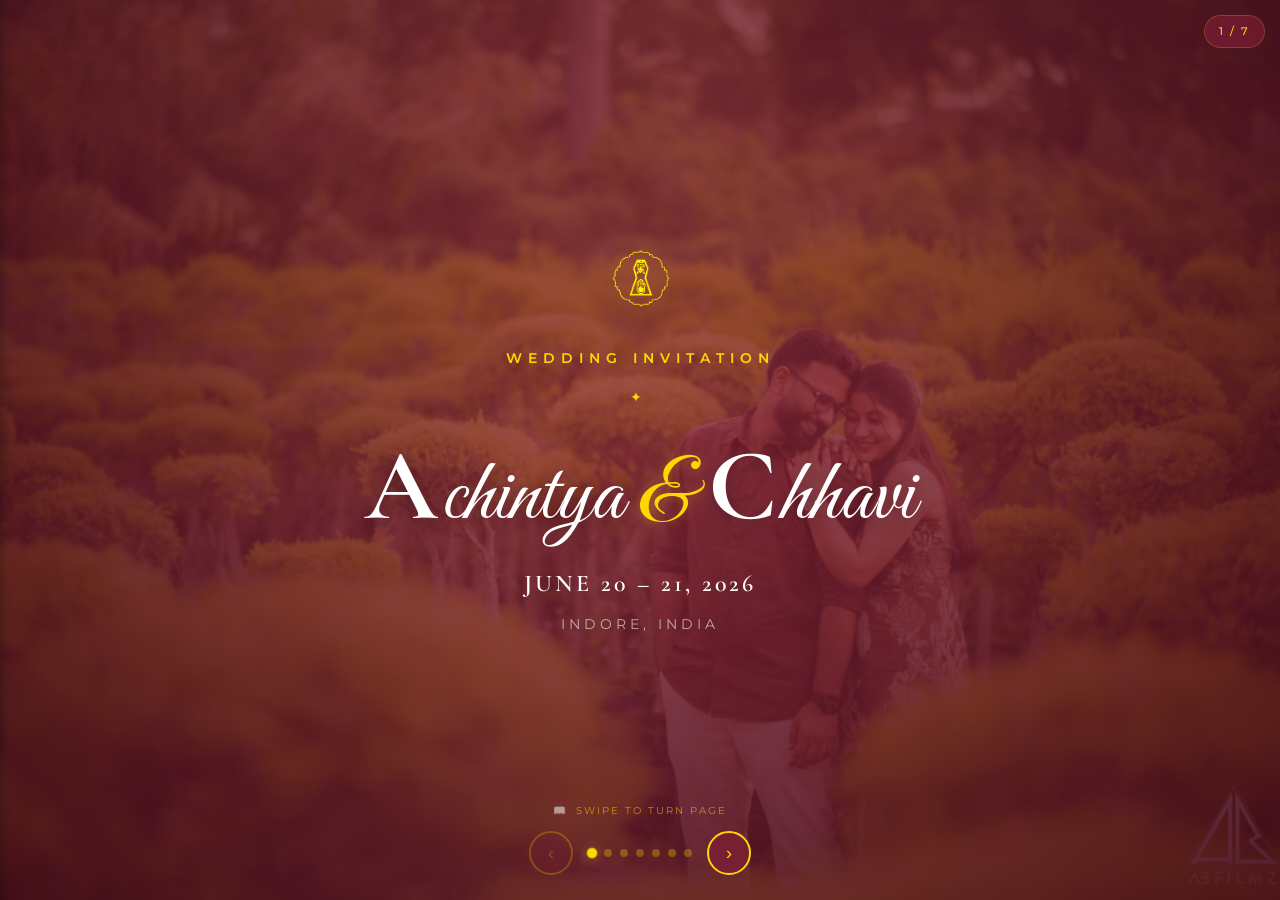
<file: invitation.html>
<!DOCTYPE html>
<html lang="en">
<head>
    <meta charset="UTF-8">
    <meta name="viewport" content="width=device-width, initial-scale=1.0, maximum-scale=1.0, user-scalable=no">
    <title>Achintya & Chhavi - Wedding Invitation</title>
    <link href="https://fonts.googleapis.com/css2?family=Great+Vibes&family=Cormorant+Garamond:ital,wght@0,400;0,500;0,600;0,700;1,400;1,600&family=Montserrat:wght@300;400;500;600;700&family=Noto+Serif+Devanagari:wght@400;600;700&display=swap" rel="stylesheet">
    <link rel="stylesheet" href="styles.css">
    <style>
        /* ===== Book Layout ===== */
        html, body {
            height: 100%;
            overflow: hidden;
            margin: 0;
            padding: 0;
        }

        .book {
            position: relative;
            width: 100%;
            height: 100vh;
            height: 100dvh;
            perspective: 1500px;
            overflow: hidden;
            background: #3D1A1A;
        }

        .page {
            position: absolute;
            top: 0;
            left: 0;
            width: 100%;
            height: 100%;
            overflow: hidden;
            transform-origin: left center;
            backface-visibility: hidden;
            transform-style: preserve-3d;
        }

        .page::before {
            content: '';
            position: absolute;
            top: 0;
            left: 0;
            width: 100%;
            height: 100%;
            background: linear-gradient(135deg, #F5E6D0, #E8D5BC, #F0E0CC);
            transform: rotateY(180deg);
            backface-visibility: hidden;
            z-index: -1;
        }

        .page::after {
            content: '';
            position: absolute;
            top: 0;
            left: 0;
            width: 15px;
            height: 100%;
            background: linear-gradient(to right, rgba(0,0,0,0.15), rgba(0,0,0,0.03), transparent);
            pointer-events: none;
            z-index: 999;
        }

        .page.active {
            transform: rotateY(0deg);
            visibility: visible;
            z-index: 10;
            animation: pageIn 0.4s cubic-bezier(0.23, 1, 0.32, 1) forwards;
        }

        .page.flipped {
            visibility: visible;
            z-index: 15;
            pointer-events: none;
            animation: pageFlipForward 0.5s cubic-bezier(0.4, 0, 0.2, 1) forwards;
        }

        .page.unflipped {
            visibility: visible;
            z-index: 15;
            pointer-events: none;
            animation: pageFlipBack 0.5s cubic-bezier(0.4, 0, 0.2, 1) forwards;
        }

        .page.upcoming {
            transform: rotateY(0deg);
            opacity: 1;
            visibility: hidden;
            z-index: 1;
            pointer-events: none;
        }

        @keyframes pageFlipForward {
            0% { transform: rotateY(0deg); box-shadow: 0 0 0 rgba(0,0,0,0); }
            15% { transform: rotateY(-15deg); box-shadow: 10px 0 40px rgba(0,0,0,0.15); }
            50% { transform: rotateY(-90deg); box-shadow: 20px 0 60px rgba(0,0,0,0.25); }
            85% { transform: rotateY(-165deg); box-shadow: 5px 0 20px rgba(0,0,0,0.1); }
            100% { transform: rotateY(-180deg); box-shadow: 0 0 0 rgba(0,0,0,0); visibility: hidden; }
        }

        @keyframes pageFlipBack {
            0% { transform: rotateY(-180deg); box-shadow: 0 0 0 rgba(0,0,0,0); }
            15% { transform: rotateY(-165deg); box-shadow: 5px 0 20px rgba(0,0,0,0.1); }
            50% { transform: rotateY(-90deg); box-shadow: 20px 0 60px rgba(0,0,0,0.25); }
            85% { transform: rotateY(-15deg); box-shadow: 10px 0 40px rgba(0,0,0,0.15); }
            100% { transform: rotateY(0deg); box-shadow: 0 0 0 rgba(0,0,0,0); visibility: hidden; }
        }

        @keyframes pageIn {
            0% { opacity: 0.6; }
            100% { opacity: 1; }
        }

        /* ===== Navigation ===== */
        .book-nav {
            position: fixed;
            bottom: 25px;
            left: 50%;
            transform: translateX(-50%);
            z-index: 100;
            display: flex;
            align-items: center;
            gap: 15px;
        }

        .nav-btn {
            width: 44px;
            height: 44px;
            border-radius: 50%;
            border: 2px solid var(--gold);
            background: rgba(123, 31, 52, 0.85);
            backdrop-filter: blur(8px);
            color: var(--gold);
            font-size: 1.2rem;
            cursor: pointer;
            display: flex;
            align-items: center;
            justify-content: center;
            transition: all 0.3s ease;
            -webkit-tap-highlight-color: transparent;
        }

        .nav-btn:hover {
            background: var(--gold);
            color: var(--crimson-dark);
        }

        .nav-btn:disabled {
            opacity: 0.25;
            cursor: default;
            pointer-events: none;
        }

        .nav-dots {
            display: flex;
            gap: 8px;
            align-items: center;
        }

        .nav-dot {
            width: 8px;
            height: 8px;
            border-radius: 50%;
            background: rgba(255, 215, 0, 0.3);
            border: none;
            cursor: pointer;
            transition: all 0.3s ease;
            padding: 0;
            -webkit-tap-highlight-color: transparent;
        }

        .nav-dot.active {
            background: var(--gold);
            transform: scale(1.3);
            box-shadow: 0 0 8px rgba(255, 215, 0, 0.4);
        }

        .page-counter {
            position: fixed;
            top: 15px;
            right: 15px;
            z-index: 100;
            font-family: 'Montserrat', sans-serif;
            font-size: 0.7rem;
            font-weight: 500;
            letter-spacing: 2px;
            color: var(--gold);
            background: rgba(123, 31, 52, 0.7);
            backdrop-filter: blur(8px);
            padding: 6px 14px;
            border-radius: 20px;
            border: 1px solid rgba(255, 215, 0, 0.2);
        }

        .swipe-hint {
            position: fixed;
            bottom: 80px;
            left: 50%;
            transform: translateX(-50%);
            z-index: 100;
            display: flex;
            align-items: center;
            gap: 8px;
            font-family: 'Montserrat', sans-serif;
            font-size: 0.65rem;
            font-weight: 400;
            letter-spacing: 2px;
            text-transform: uppercase;
            color: rgba(255, 215, 0, 0.6);
            animation: fadeInHint 1s ease-out 1s both;
            transition: opacity 0.5s ease;
        }

        .swipe-hint.hidden {
            opacity: 0;
            pointer-events: none;
        }

        .swipe-icon {
            display: inline-block;
            animation: swipeAnim 2s ease-in-out infinite;
        }

        @keyframes swipeAnim {
            0%, 100% { transform: translateX(0); }
            50% { transform: translateX(-10px); }
        }

        @keyframes fadeInHint {
            from { opacity: 0; transform: translateX(-50%) translateY(10px); }
            to { opacity: 1; transform: translateX(-50%) translateY(0); }
        }

        /* ===== Page Content Wrappers ===== */
        .page-inner {
            min-height: 100dvh;
            display: flex;
            flex-direction: column;
            align-items: center;
            justify-content: center;
            padding: 60px 20px 90px;
        }

        .page .hero,
        .page .auspicious,
        .page .countdown-section,
        .page .family-section,
        .page .events-section,
        .page .venue-section,
        .page .footer-section,
        .page .music-page {
            min-height: 100dvh;
            height: 100dvh;
            max-height: 100dvh;
            overflow: hidden;
            display: flex;
            flex-direction: column;
            align-items: center;
            justify-content: center;
            padding: 40px 20px 70px;
            width: 100%;
        }

        .page .hero {
            padding: 30px 20px 70px;
        }

        /* Events section - compact layout */
        .page .events-section {
            justify-content: flex-start;
            padding-top: 22px;
            padding-bottom: 55px;
            overflow-y: auto;
            -webkit-overflow-scrolling: touch;
        }

        .page .events-section .section-heading {
            font-size: 2rem;
            margin-bottom: 0;
        }

        .page .events-section .divider-diamond {
            margin: 4px 0 10px;
        }

        .page .events-section .events-timeline {
            margin-top: 4px;
        }

        .page .events-section .event-day {
            margin: 6px 0 12px;
        }

        .page .events-section .event-day:first-child {
            margin-top: 4px;
        }

        .page .events-section .event-card {
            padding: 14px 18px;
            margin-bottom: 10px;
            gap: 16px;
        }

        /* Family section - allow grandparents */
        .page .family-section .family-card {
            padding: 18px 15px;
        }

        /* Make fade-in elements visible immediately in book mode */
        .page.active .fade-in {
            opacity: 1;
            transform: translateY(0);
        }

        /* ===== Mobile Responsive Overrides ===== */
        @media (max-width: 480px) {
            .hero-names { font-size: 2.8rem; }
            .hero-date { font-size: 1rem; margin-top: 8px; }

            .section-heading { font-size: 1.5rem; margin-bottom: 2px; }
            .section-heading.script { font-size: 2rem; }

            .mantra { font-size: 0.95rem; line-height: 1.65; margin-top: 12px; margin-bottom: 12px; }

            .countdown { gap: 8px; margin-top: 15px; }
            .countdown-item { min-width: 55px; padding: 10px 6px; }
            .countdown-number { font-size: 1.8rem; }
            .countdown-label { font-size: 0.55rem; letter-spacing: 1px; margin-top: 4px; }

            .person-name { font-size: 1.7rem; margin-bottom: 4px; }
            .parent-name { font-size: 0.92rem; }
            .relation { font-size: 0.85rem; margin-bottom: 3px; }
            .parent-connector { font-size: 1.05rem; margin: 1px 0; }
            .grand-relation { font-size: 0.7rem; margin-top: 5px; }
            .grand-name { font-size: 0.78rem; }

            .family-side { font-size: 0.65rem; margin-bottom: 8px; letter-spacing: 3px; }
            .family-card { padding: 10px 14px; }
            .family-divider { padding: 4px 0; }
            .families { margin-top: 6px; }

            /* Events compact (4 cards on a page) */
            .page .events-section { padding-top: 14px; padding-bottom: 50px; }
            .page .events-section .section-heading { font-size: 1.4rem; }
            .page .events-section .divider-diamond { margin: 3px 0 6px; font-size: 0.75rem; letter-spacing: 6px; }
            .page .events-section .events-timeline { margin-top: 3px; }
            .page .events-section .event-card { padding: 9px 12px; margin-bottom: 6px; gap: 12px; }
            .page .events-section .event-icon-circle { width: 38px; height: 38px; font-size: 1.1rem; }
            .page .events-section .event-name { font-size: 1.1rem; }
            .page .events-section .event-name-en { font-size: 0.55rem; letter-spacing: 1.2px; }
            .page .events-section .event-time { font-size: 0.7rem; margin-bottom: 0; }
            .page .events-section .event-desc { display: none; }
            .page .events-section .event-day { margin: 6px 0 8px; }
            .page .events-section .event-day:first-child { margin-top: 2px; }
            .page .events-section .day-label { font-size: 0.9rem; padding: 0 18px; }
            .day-label::before, .day-label::after { width: 22px; }

            .venue-name { font-size: 1.8rem; margin-bottom: 5px; }
            .venue-card { padding: 25px 18px; }
            .venue-address { font-size: 0.95rem; margin-bottom: 15px; }
            .venue-map-link { font-size: 0.7rem; padding: 10px 22px; }

            .footer-names { font-size: 2rem; }
            .footer-garland { font-size: 1.1rem; margin-bottom: 12px; }
            .quote { font-size: 0.95rem; line-height: 1.5; }
            .quote-author { font-size: 0.7rem; margin-top: 6px; margin-bottom: 15px; }
            .footer-date { font-size: 0.9rem; margin-bottom: 12px; }
            .footer-closing p { font-size: 0.9rem; }

            .nav-btn { width: 36px; height: 36px; font-size: 1rem; }
            .nav-dot { width: 6px; height: 6px; }
            .book-nav { bottom: 12px; gap: 8px; }

            .page-counter { font-size: 0.55rem; padding: 4px 8px; top: 8px; right: 8px; }

            .page .hero,
            .page .auspicious,
            .page .countdown-section,
            .page .family-section,
            .page .venue-section,
            .page .footer-section {
                padding: 25px 15px 55px;
            }

            .page .hero { padding: 20px 15px 55px; }

            .hero-emblem { width: 45px; margin-bottom: 8px; }
            .auspicious-emblem { width: 60px; margin-bottom: 12px; }
            .sanskrit { font-size: 1.1rem; margin-bottom: 8px; }
            .auspicious-subtitle { font-size: 0.95rem; }

            .hero-label { font-size: 0.65rem; letter-spacing: 3px; margin-bottom: 8px; }
            .hero-location { font-size: 0.65rem; letter-spacing: 3px; }

            .divider-diamond { font-size: 0.6rem; margin: 5px 0 12px; }

            .swipe-hint { bottom: 55px; font-size: 0.6rem; }
        }

        @media (max-width: 380px) {
            .hero-names { font-size: 2.4rem; }
            .section-heading { font-size: 1.3rem; }
            .section-heading.script { font-size: 1.7rem; }
            .countdown-number { font-size: 1.5rem; }
            .countdown-item { min-width: 48px; padding: 8px 5px; }
            .person-name { font-size: 1.45rem; }
            .parent-name { font-size: 0.82rem; }
            .footer-names { font-size: 1.7rem; }
            .quote { font-size: 0.85rem; }
            .venue-name { font-size: 1.5rem; }
        }

        @media (max-height: 500px) {
            .hero-names { font-size: 2.2rem; }
            .hero-emblem { width: 35px; margin-bottom: 5px; }
            .page .hero { padding: 15px 20px 55px; }
            .countdown-number { font-size: 1.6rem; }
            .countdown-item { min-width: 50px; padding: 8px 6px; }
            .section-heading { font-size: 1.4rem; margin-bottom: 3px; }
            .person-name { font-size: 1.4rem; }
            .parent-name { font-size: 0.85rem; }
            .footer-names { font-size: 1.7rem; }
            .quote { font-size: 0.85rem; }
            .venue-name { font-size: 1.5rem; }
            .divider-diamond { margin: 4px 0 10px; }

            /* Events landscape — 4 cards fit easily */
            .page .events-section { padding-top: 10px; padding-bottom: 45px; }
            .page .events-section .section-heading { font-size: 1.15rem; }
            .page .events-section .divider-diamond { margin: 2px 0 5px; font-size: 0.65rem; }
            .page .events-section .event-card { padding: 6px 10px; margin-bottom: 5px; gap: 10px; }
            .page .events-section .event-icon-circle { width: 30px; height: 30px; font-size: 0.9rem; }
            .page .events-section .event-name { font-size: 0.9rem; }
            .page .events-section .event-name-en { font-size: 0.5rem; }
            .page .events-section .event-time { font-size: 0.6rem; }
            .page .events-section .event-day { margin: 4px 0 5px; }
            .page .events-section .day-label { font-size: 0.75rem; padding: 0 14px; }
        }
    </style>
</head>
<body>
    <!-- Page Counter -->
    <div class="page-counter" id="pageCounter">1 / 7</div>

    <!-- Swipe Hint -->
    <div class="swipe-hint" id="swipeHint">
        <span class="swipe-icon">📖</span>
        <span>Swipe to turn page</span>
    </div>

    <!-- Book Container -->
    <div class="book" id="book">

        <!-- Page 1: Hero -->
        <div class="page active" data-page="0">
            <section class="hero">
                <div class="hero-bg"></div>
                <div class="hero-overlay"></div>
                <div class="hero-content">
                    <img src="Images/Jain%20Symbol.png" alt="Jain Emblem" class="hero-emblem">
                    <p class="hero-label">Wedding Invitation</p>
                    <div class="divider-diamond">✦</div>
                    <h1 class="hero-names"><span class="name-word">Achintya</span> <span class="amp">&</span> <span class="name-word">Chhavi</span></h1>
                    <p class="hero-date">June 20 – 21, 2026</p>
                    <p class="hero-location">Indore, India</p>
                </div>
            </section>
        </div>

        <!-- Page 2: Auspicious -->
        <div class="page upcoming" data-page="1">
            <section class="auspicious">
                <div class="auspicious-bg"></div>
                <div class="auspicious-overlay"></div>
                <div class="auspicious-content fade-in">
                    <img src="Images/Jain%20Symbol.png" alt="Jain Emblem" class="auspicious-emblem">
                    <p class="sanskrit">|| श्री महावीराय नमः ||</p>
                    <div class="divider-diamond">✦</div>
                    <h2 class="section-heading script">शुभ विवाह</h2>
                    <p class="mantra">
                        मंगलम् भगवान वीरो,<br>
                        मंगलम् गौतम गणी।<br>
                        मंगलम् कुन्द कुन्दाद्यो,<br>
                        जैन धर्मोस्तु मंगलम्॥
                    </p>
                    <p class="auspicious-subtitle">An Auspicious Union of Two Families</p>
                </div>
            </section>
        </div>

        <!-- Page 3: Countdown -->
        <div class="page upcoming" data-page="2">
            <section class="countdown-section">
                <div class="countdown-bg"></div>
                <div class="countdown-overlay"></div>
                <div class="fade-in">
                    <h2 class="section-heading light">Counting Down to Forever</h2>
                    <div class="divider-diamond light">✦</div>
                    <div class="countdown" id="countdown">
                        <div class="countdown-item">
                            <span class="countdown-number" id="days">00</span>
                            <span class="countdown-label">Days</span>
                        </div>
                        <div class="countdown-item">
                            <span class="countdown-number" id="hours">00</span>
                            <span class="countdown-label">Hours</span>
                        </div>
                        <div class="countdown-item">
                            <span class="countdown-number" id="minutes">00</span>
                            <span class="countdown-label">Minutes</span>
                        </div>
                        <div class="countdown-item">
                            <span class="countdown-number" id="seconds">00</span>
                            <span class="countdown-label">Seconds</span>
                        </div>
                    </div>
                </div>
            </section>
        </div>

        <!-- Page 4: Family -->
        <div class="page upcoming" data-page="3">
            <section class="family-section">
                <div class="family-bg"></div>
                <div class="family-overlay"></div>
                <div class="fade-in">
                    <h2 class="section-heading">With Blessings From Our Families</h2>
                    <div class="divider-diamond">✦</div>
                    <div class="families">
                        <div class="family-card">
                            <h3 class="family-side">Groom's Family</h3>
                            <p class="person-name script">Achintya Jain</p>
                            <p class="relation">Son of</p>
                            <p class="parent-name">Shri Alok Jain</p>
                            <p class="parent-connector">&</p>
                            <p class="parent-name">Smt. Pratibha Jain</p>
                            <p class="grand-relation">Grandson of (late)</p>
                            <p class="grand-name">Shri Sureshchandra &amp; Smt. Vidyavati Jain</p>
                        </div>
                        <div class="family-divider">
                            <div class="family-divider-line"></div>
                            <span class="family-divider-icon">🌺</span>
                            <div class="family-divider-line"></div>
                        </div>
                        <div class="family-card">
                            <h3 class="family-side">Bride's Family</h3>
                            <p class="person-name script">Chhavi Jain</p>
                            <p class="relation">Daughter of</p>
                            <p class="parent-name">Shri Sanjay Jain</p>
                            <p class="parent-connector">&</p>
                            <p class="parent-name">Smt. Rakhi Jain</p>
                            <p class="grand-relation">Granddaughter of (late)</p>
                            <p class="grand-name">Shri Kusumchand &amp; Smt. Kanta Devi Jain</p>
                        </div>
                    </div>
                </div>
            </section>
        </div>

        <!-- Page 5: Events (both days) -->
        <div class="page upcoming" data-page="4">
            <section class="events-section">
                <div class="fireworks-container" id="fireworksContainer1">
                    <div class="fw-burst"></div>
                    <div class="fw-burst"></div>
                    <div class="fw-burst"></div>
                    <div class="fw-burst"></div>
                    <div class="fw-burst"></div>
                    <div class="fw-burst"></div>
                    <div class="fw-burst"></div>
                    <div class="fw-burst"></div>
                    <div class="fw-burst"></div>
                    <div class="fw-burst"></div>
                    <div class="fw-burst"></div>
                    <div class="fw-burst"></div>
                    <div class="fw-burst"></div>
                    <div class="fw-burst"></div>
                    <div class="fw-burst"></div>
                    <div class="fw-burst"></div>
                </div>
                <div class="fade-in">
                    <h2 class="section-heading">Wedding Celebrations</h2>
                    <div class="divider-diamond">✦</div>
                    <div class="events-timeline">
                        <div class="event-day">
                            <h3 class="day-label">Saturday, June 20<sup>th</sup></h3>
                        </div>
                        <div class="event-card">
                            <div class="event-icon-circle"><span>💍</span></div>
                            <div class="event-details">
                                <p class="event-name-en">Sagai</p>
                                <h4 class="event-name">सगाई</h4>
                                <p class="event-time">11:00 AM</p>
                                <p class="event-desc">Engagement ceremony</p>
                            </div>
                        </div>
                        <div class="event-card">
                            <div class="event-icon-circle"><span>🎁</span></div>
                            <div class="event-details">
                                <p class="event-name-en">Mayra</p>
                                <h4 class="event-name">मायरा</h4>
                                <p class="event-time">12:30 PM</p>
                                <p class="event-desc">Maternal family's blessings and gifts</p>
                            </div>
                        </div>
                        <div class="event-card">
                            <div class="event-icon-circle"><span>💛</span></div>
                            <div class="event-details">
                                <p class="event-name-en">Haldi</p>
                                <h4 class="event-name">हल्दी</h4>
                                <p class="event-time">2:00 PM</p>
                                <p class="event-desc">Turmeric ceremony of blessings</p>
                            </div>
                        </div>
                        <div class="event-card">
                            <div class="event-icon-circle"><span>🎵</span></div>
                            <div class="event-details">
                                <p class="event-name-en">Sangeet Sandhya</p>
                                <h4 class="event-name">संगीत संध्या</h4>
                                <p class="event-time">7:30 PM</p>
                                <p class="event-desc">An evening of music and dance</p>
                            </div>
                        </div>
                        <div class="event-day">
                            <h3 class="day-label">Sunday, June 21<sup>st</sup></h3>
                        </div>
                        <div class="event-card">
                            <div class="event-icon-circle"><span>🛕</span></div>
                            <div class="event-details">
                                <p class="event-name-en">Dev Darshan</p>
                                <h4 class="event-name">देव दर्शन</h4>
                                <p class="event-time">8:00 AM</p>
                                <p class="event-desc">Temple visit and morning prayers</p>
                            </div>
                        </div>
                        <div class="event-card">
                            <div class="event-icon-circle"><span>🐎</span></div>
                            <div class="event-details">
                                <p class="event-name-en">Baraat</p>
                                <h4 class="event-name">बारात</h4>
                                <p class="event-time">10:00 AM</p>
                                <p class="event-desc">Groom's grand procession</p>
                            </div>
                        </div>
                        <div class="event-card">
                            <div class="event-icon-circle"><span>🔥</span></div>
                            <div class="event-details">
                                <p class="event-name-en">Panigrahan Sanskar</p>
                                <h4 class="event-name">पाणिग्रहण संस्कार</h4>
                                <p class="event-time">2:00 PM</p>
                                <p class="event-desc">The sacred wedding ceremony</p>
                            </div>
                        </div>
                        <div class="event-card">
                            <div class="event-icon-circle"><span>🌟</span></div>
                            <div class="event-details">
                                <p class="event-name-en">Ashirvad &amp; Bhoj</p>
                                <h4 class="event-name">आशीर्वाद समारोह एवं स्वरुचिभोज</h4>
                                <p class="event-time">5:30 PM onwards</p>
                                <p class="event-desc">Blessing ceremony and reception dinner</p>
                            </div>
                        </div>
                    </div>
                </div>
            </section>
        </div>

        <!-- Page 6: Venue -->
        <div class="page upcoming" data-page="5">
            <section class="venue-section">
                <div class="venue-bg"></div>
                <div class="venue-overlay"></div>
                <div class="fade-in">
                    <h2 class="section-heading">Venue</h2>
                    <div class="divider-diamond">✦</div>
                    <div class="venue-card">
                        <h3 class="venue-name script">Royal Orchid Resort</h3>
                        <p class="venue-address">Near Malwa Institute,<br>Nipania Bypass Road,<br>Indore (M.P.)</p>
                        <a href="https://maps.google.com/?q=Royal+Orchid+Resort+Nipania+Bypass+Indore" target="_blank" rel="noopener noreferrer" class="venue-map-link">
                            View on Google Maps →
                        </a>
                    </div>
                </div>
            </section>
        </div>

        <!-- Page 7: Footer -->
        <div class="page upcoming" data-page="6">
            <section class="footer-section">
                <div class="footer-bg"></div>
                <div class="footer-overlay"></div>
                <div class="fade-in">
                    <div class="footer-garland">🌸 🌺 🌼 🌺 🌸</div>
                    <p class="quote">"Two souls, one destiny — bound by blessings, blossoming in love."</p>
                    <div class="divider-diamond footer-div">✦</div>
                    <h2 class="footer-names script"><span class="name-word">Achintya</span> & <span class="name-word">Chhavi</span></h2>
                    <p class="footer-date">June 20 – 21, 2026</p>
                    <div class="footer-closing">
                        <p>We joyfully await your gracious presence</p>
                    </div>
                </div>
            </section>
        </div>
    </div>

    <!-- Book Navigation -->
    <nav class="book-nav" id="bookNav">
        <button class="nav-btn" id="prevBtn" disabled aria-label="Previous page">&#8249;</button>
        <div class="nav-dots" id="navDots"></div>
        <button class="nav-btn" id="nextBtn" aria-label="Next page">&#8250;</button>
    </nav>

    <script>
        // ===== Book Navigation =====
        var pages = document.querySelectorAll('.page');
        var totalPages = pages.length;
        var currentPage = 0;
        var isAnimating = false;
        var prevBtn = document.getElementById('prevBtn');
        var nextBtn = document.getElementById('nextBtn');
        var navDots = document.getElementById('navDots');
        var pageCounter = document.getElementById('pageCounter');
        var swipeHint = document.getElementById('swipeHint');

        for (var i = 0; i < totalPages; i++) {
            var dot = document.createElement('button');
            dot.className = 'nav-dot' + (i === 0 ? ' active' : '');
            dot.setAttribute('data-page', i);
            dot.setAttribute('aria-label', 'Go to page ' + (i + 1));
            dot.addEventListener('click', function () {
                goToPage(parseInt(this.getAttribute('data-page')));
            });
            navDots.appendChild(dot);
        }

        function goToPage(target) {
            if (target === currentPage || isAnimating || target < 0 || target >= totalPages) return;
            isAnimating = true;
            swipeHint.classList.add('hidden');

            var goingForward = target > currentPage;
            var oldPage = currentPage;

            if (goingForward) {
                pages[oldPage].classList.remove('active');
                pages[oldPage].classList.add('flipped');

                pages[target].classList.remove('flipped', 'upcoming', 'unflipped');
                pages[target].style.visibility = 'visible';
                pages[target].style.zIndex = '5';

                setTimeout(function () {
                    pages[target].classList.add('active');
                    pages[target].style.visibility = '';
                    pages[target].style.zIndex = '';
                    pages[target].scrollTop = 0;
                }, 200);

                setTimeout(function () {
                    isAnimating = false;
                }, 550);
            } else {
                pages[oldPage].classList.remove('active');
                pages[oldPage].classList.add('upcoming');

                pages[target].classList.remove('upcoming', 'flipped', 'active');
                pages[target].style.transform = 'rotateY(-180deg)';
                pages[target].style.visibility = 'visible';
                pages[target].style.zIndex = '15';

                void pages[target].offsetWidth;
                pages[target].style.transition = 'transform 0.5s cubic-bezier(0.4, 0, 0.2, 1), box-shadow 0.5s ease';
                pages[target].style.transform = 'rotateY(0deg)';
                pages[target].style.boxShadow = '10px 0 40px rgba(0,0,0,0.2)';

                setTimeout(function () {
                    pages[target].style.transform = '';
                    pages[target].style.transition = '';
                    pages[target].style.visibility = '';
                    pages[target].style.zIndex = '';
                    pages[target].style.boxShadow = '';
                    pages[target].classList.add('active');
                    pages[target].scrollTop = 0;
                    isAnimating = false;
                }, 530);
            }

            currentPage = target;
            updateNav();
        }

        function updateNav() {
            prevBtn.disabled = currentPage === 0;
            nextBtn.disabled = currentPage === totalPages - 1;
            pageCounter.textContent = (currentPage + 1) + ' / ' + totalPages;

            var dots = navDots.querySelectorAll('.nav-dot');
            dots.forEach(function (d, i) {
                d.classList.toggle('active', i === currentPage);
            });
        }

        prevBtn.addEventListener('click', function () { goToPage(currentPage - 1); });
        nextBtn.addEventListener('click', function () { goToPage(currentPage + 1); });

        document.addEventListener('keydown', function (e) {
            if (e.key === 'ArrowRight' || e.key === 'ArrowDown') goToPage(currentPage + 1);
            if (e.key === 'ArrowLeft' || e.key === 'ArrowUp') goToPage(currentPage - 1);
        });

        // Touch / Swipe Support
        var touchStartX = 0, touchStartY = 0, touchEndX = 0, touchEndY = 0;

        document.addEventListener('touchstart', function (e) {
            touchStartX = e.changedTouches[0].screenX;
            touchStartY = e.changedTouches[0].screenY;
        }, { passive: true });

        document.addEventListener('touchend', function (e) {
            touchEndX = e.changedTouches[0].screenX;
            touchEndY = e.changedTouches[0].screenY;
            handleSwipe();
        }, { passive: true });

        function handleSwipe() {
            var dx = touchEndX - touchStartX;
            var dy = touchEndY - touchStartY;
            var minSwipe = 50;
            if (Math.abs(dx) > Math.abs(dy) && Math.abs(dx) > minSwipe) {
                if (dx < 0) goToPage(currentPage + 1);
                else goToPage(currentPage - 1);
            }
        }

        // Countdown Timer — to Sunday 21 June 2026, Baraat at 10:00 AM IST
        function updateCountdown() {
            var wedding = new Date('2026-06-21T10:00:00+05:30');
            var now = new Date();
            var diff = wedding - now;

            if (diff <= 0) {
                document.getElementById('days').textContent = '00';
                document.getElementById('hours').textContent = '00';
                document.getElementById('minutes').textContent = '00';
                document.getElementById('seconds').textContent = '00';
                return;
            }

            var days = Math.floor(diff / (1000 * 60 * 60 * 24));
            var hours = Math.floor((diff % (1000 * 60 * 60 * 24)) / (1000 * 60 * 60));
            var minutes = Math.floor((diff % (1000 * 60 * 60)) / (1000 * 60));
            var seconds = Math.floor((diff % (1000 * 60)) / 1000);

            document.getElementById('days').textContent = String(days).padStart(2, '0');
            document.getElementById('hours').textContent = String(hours).padStart(2, '0');
            document.getElementById('minutes').textContent = String(minutes).padStart(2, '0');
            document.getElementById('seconds').textContent = String(seconds).padStart(2, '0');
        }
        updateCountdown();
        setInterval(updateCountdown, 1000);

        // Confetti, Sparkles & Flowers for the Events page
        var confettiColors = ['#FFD700', '#FF6B6B', '#FF9933', '#FF69B4', '#A0153E', '#FF4500', '#FFC107'];
        var confettiShapes = ['■', '●', '▲', '✦', '★', '✿'];
        var flowerEmojis = ['🌸', '🌺', '🌼', '🌷', '🏵️', '💐', '🪷'];

        function decorateContainer(container) {
            if (!container) return;
            for (var i = 0; i < 45; i++) {
                var c = document.createElement('div');
                c.className = 'confetti';
                c.textContent = confettiShapes[Math.floor(Math.random() * confettiShapes.length)];
                c.style.left = Math.random() * 100 + '%';
                c.style.color = confettiColors[Math.floor(Math.random() * confettiColors.length)];
                c.style.fontSize = (6 + Math.random() * 10) + 'px';
                c.style.animationDuration = (5 + Math.random() * 8) + 's';
                c.style.animationDelay = (Math.random() * 10) + 's';
                container.appendChild(c);
            }
            for (var j = 0; j < 28; j++) {
                var s = document.createElement('div');
                s.className = 'celebration-sparkle';
                s.style.left = Math.random() * 100 + '%';
                s.style.top = Math.random() * 100 + '%';
                s.style.background = confettiColors[Math.floor(Math.random() * confettiColors.length)];
                s.style.width = (3 + Math.random() * 4) + 'px';
                s.style.height = s.style.width;
                s.style.animationDuration = (1.5 + Math.random() * 2) + 's';
                s.style.animationDelay = (Math.random() * 3) + 's';
                container.appendChild(s);
            }
            for (var k = 0; k < 16; k++) {
                var f = document.createElement('div');
                f.className = 'event-flower';
                f.textContent = flowerEmojis[Math.floor(Math.random() * flowerEmojis.length)];
                f.style.left = Math.random() * 100 + '%';
                f.style.fontSize = (14 + Math.random() * 16) + 'px';
                f.style.animationDuration = (9 + Math.random() * 9) + 's';
                f.style.animationDelay = (Math.random() * 12) + 's';
                container.appendChild(f);
            }
        }
        decorateContainer(document.getElementById('fireworksContainer1'));
    </script>
</body>
</html>
</file>
<file: styles.css>
/* ===== Reset & Base ===== */
* {
    margin: 0;
    padding: 0;
    box-sizing: border-box;
}

:root {
    --crimson: #A0153E;
    --crimson-dark: #7B1F34;
    --crimson-deep: #5C0E24;
    --gold: #FFD700;
    --gold-warm: #F5A623;
    --marigold: #FF9933;
    --pink-light: #F3EFE8;
    --cream: #FDFBF7;
    --cream-warm: #F8F5EF;
    --text-dark: #3D1A1A;
    --text-muted: #7A4A4A;
    --text-light: #A67070;
}

html {
    scroll-behavior: smooth;
}

body {
    font-family: 'Montserrat', sans-serif;
    color: var(--text-dark);
    background: var(--cream);
    line-height: 1.7;
    overflow-x: hidden;
    -webkit-font-smoothing: antialiased;
}

/* ===== Typography ===== */
.script {
    font-family: 'Great Vibes', cursive;
}

/* Use a serif capital for the first letter so it reads as a clear capital */
.hero-names .name-word,
.footer-names .name-word {
    display: inline-block;
}

.hero-names .name-word::first-letter,
.footer-names .name-word::first-letter,
.couple-names h1::first-letter,
.person-name::first-letter {
    font-family: 'Cormorant Garamond', serif;
    font-weight: 700;
    font-style: normal;
    font-size: 1.15em;
    line-height: 0.9;
    margin-right: 0.04em;
}

.devanagari {
    font-family: 'Cormorant Garamond', 'Noto Serif Devanagari', serif;
}

.section-heading {
    font-family: 'Cormorant Garamond', serif;
    font-size: 2.8rem;
    font-weight: 700;
    color: var(--crimson-dark);
    text-align: center;
    letter-spacing: 1px;
}

.section-heading.script {
    font-family: 'Great Vibes', cursive;
    font-size: 3.5rem;
    font-weight: 400;
}

.section-heading.light {
    color: #fff;
}

/* ===== Divider ===== */
.divider-diamond {
    text-align: center;
    font-size: 0.9rem;
    color: var(--gold);
    letter-spacing: 8px;
    margin: 12px 0 30px;
}

.divider-diamond.light {
    color: rgba(255, 215, 0, 0.7);
}

.divider-diamond.footer-div {
    color: var(--gold);
    opacity: 0.5;
}

/* ===== Fade-in Animation ===== */
.fade-in {
    opacity: 0;
    transform: translateY(30px);
    transition: opacity 0.8s ease, transform 0.8s ease;
}

.fade-in.visible {
    opacity: 1;
    transform: translateY(0);
}

/* ===== Jain Emblem Images ===== */
.hero-emblem {
    width: 80px;
    height: auto;
    display: block;
    margin: 0 auto 15px;
    filter: brightness(0) invert(85%) sepia(74%) saturate(648%) hue-rotate(353deg) brightness(98%) contrast(105%);
}

.auspicious-emblem {
    width: 100px;
    height: auto;
    display: block;
    margin: 0 auto 20px;
    filter: brightness(0) invert(15%) sepia(74%) saturate(4220%) hue-rotate(337deg) brightness(96%) contrast(98%);
}

/* ===== Hero Section ===== */
.hero {
    min-height: 100dvh;
    display: flex;
    align-items: center;
    justify-content: center;
    position: relative;
    background: var(--crimson-dark);
    overflow: hidden;
}

.hero-bg {
    position: absolute;
    top: 0;
    left: 0;
    right: 0;
    bottom: 0;
    background:
        radial-gradient(ellipse at top, rgba(146, 38, 63, 0.72) 0%, rgba(123, 31, 52, 0.78) 45%, rgba(92, 14, 36, 0.88) 100%),
        url('Images/ac5.jpeg') center/cover no-repeat;
    z-index: 0;
}

.hero-overlay {
    position: absolute;
    top: 0;
    left: 0;
    right: 0;
    bottom: 0;
    background: radial-gradient(ellipse at center, transparent 0%, rgba(0,0,0,0.25) 100%);
    z-index: 1;
    pointer-events: none;
}

.hero-content {
    text-align: center;
    z-index: 2;
    padding: 40px 20px;
}

.hero-label {
    font-family: 'Montserrat', sans-serif;
    font-size: 0.85rem;
    font-weight: 600;
    letter-spacing: 6px;
    text-transform: uppercase;
    color: var(--gold);
    margin-bottom: 15px;
}

.hero-names {
    font-family: 'Great Vibes', cursive;
    font-size: 5.5rem;
    color: #fff;
    font-weight: 400;
    line-height: 1.15;
    margin: 15px 0;
    text-shadow: 0 3px 20px rgba(0, 0, 0, 0.25);
}

.hero-names .amp {
    color: var(--gold);
    text-shadow: 0 2px 10px rgba(255, 215, 0, 0.3);
}

.hero-date {
    font-family: 'Cormorant Garamond', serif;
    font-size: 1.5rem;
    font-weight: 600;
    color: #fff;
    letter-spacing: 3px;
    text-transform: uppercase;
    margin-top: 15px;
}

.hero-location {
    font-family: 'Montserrat', sans-serif;
    font-size: 0.85rem;
    font-weight: 400;
    letter-spacing: 4px;
    text-transform: uppercase;
    color: rgba(255, 255, 255, 0.6);
    margin-top: 8px;
}

/* ===== Auspicious Section ===== */
.auspicious {
    padding: 90px 20px;
    background: var(--cream);
    text-align: center;
    position: relative;
    overflow: hidden;
}

.auspicious-bg {
    position: absolute;
    top: 0;
    left: 0;
    right: 0;
    bottom: 0;
    background: linear-gradient(135deg, #FDFBF7 0%, #FAF8F3 50%, #F3EFE8 100%);
    z-index: 0;
}

.auspicious-overlay {
    position: absolute;
    top: 0;
    left: 0;
    right: 0;
    bottom: 0;
    background: radial-gradient(ellipse at center, rgba(255, 215, 0, 0.06) 0%, transparent 70%);
    z-index: 1;
}

.auspicious-content {
    position: relative;
    z-index: 2;
}

.sanskrit {
    font-family: 'Cormorant Garamond', 'Noto Serif Devanagari', serif;
    font-size: 1.5rem;
    font-weight: 600;
    color: var(--crimson-dark);
    letter-spacing: 2px;
    margin-bottom: 15px;
}

.mantra {
    font-family: 'Cormorant Garamond', 'Noto Serif Devanagari', serif;
    font-size: 1.15rem;
    font-weight: 600;
    color: var(--crimson);
    line-height: 1.9;
    margin-top: 18px;
    margin-bottom: 18px;
}

.auspicious-subtitle {
    font-family: 'Cormorant Garamond', serif;
    font-size: 1.25rem;
    font-style: italic;
    color: var(--text-muted);
}

/* ===== Countdown Section ===== */
.countdown-section {
    padding: 90px 20px;
    background: var(--crimson-dark);
    text-align: center;
    position: relative;
    overflow: hidden;
}

.countdown-bg {
    position: absolute;
    top: 0;
    left: 0;
    right: 0;
    bottom: 0;
    background:
        radial-gradient(ellipse at bottom, rgba(146, 38, 63, 0.72) 0%, rgba(123, 31, 52, 0.78) 45%, rgba(92, 14, 36, 0.88) 100%),
        url('Images/ac3.jpeg') center/cover no-repeat;
    z-index: 0;
}

.countdown-overlay {
    position: absolute;
    top: 0;
    left: 0;
    right: 0;
    bottom: 0;
    background: radial-gradient(ellipse at center, transparent 0%, rgba(0,0,0,0.25) 100%);
    z-index: 1;
}

.countdown-section > .fade-in {
    position: relative;
    z-index: 2;
}

.countdown {
    display: flex;
    justify-content: center;
    gap: 35px;
    margin-top: 30px;
    flex-wrap: wrap;
}

.countdown-item {
    display: flex;
    flex-direction: column;
    align-items: center;
    min-width: 90px;
    background: rgba(255, 255, 255, 0.08);
    padding: 20px 15px;
    border-radius: 12px;
    border: 1px solid rgba(255, 215, 0, 0.15);
}

.countdown-number {
    font-family: 'Cormorant Garamond', serif;
    font-size: 3.5rem;
    font-weight: 700;
    color: #fff;
    line-height: 1;
}

.countdown-label {
    font-family: 'Montserrat', sans-serif;
    font-size: 0.75rem;
    font-weight: 500;
    letter-spacing: 3px;
    text-transform: uppercase;
    color: var(--gold);
    margin-top: 8px;
}

/* ===== Family Section ===== */
.family-section {
    padding: 90px 20px;
    background: var(--cream-warm);
    position: relative;
    overflow: hidden;
}

.family-bg {
    position: absolute;
    top: 0;
    left: 0;
    right: 0;
    bottom: 0;
    background: linear-gradient(135deg, #FAF8F3 0%, #F3EFE8 100%);
    z-index: 0;
}

.family-overlay {
    position: absolute;
    top: 0;
    left: 0;
    right: 0;
    bottom: 0;
    background: radial-gradient(ellipse at center, rgba(255, 215, 0, 0.05) 0%, transparent 70%);
    z-index: 1;
}

.family-section > .fade-in {
    position: relative;
    z-index: 2;
}

.families {
    max-width: 700px;
    margin: 20px auto 0;
}

.family-card {
    text-align: center;
    padding: 30px 20px;
}

.family-side {
    font-family: 'Montserrat', sans-serif;
    font-size: 0.8rem;
    font-weight: 600;
    letter-spacing: 4px;
    text-transform: uppercase;
    color: var(--crimson);
    margin-bottom: 15px;
}

.person-name {
    font-family: 'Great Vibes', cursive;
    font-size: 3rem;
    color: var(--crimson-dark);
    margin-bottom: 10px;
}

.relation {
    font-family: 'Cormorant Garamond', serif;
    font-size: 1.1rem;
    font-style: italic;
    color: var(--text-light);
    margin-bottom: 8px;
}

.parent-name {
    font-family: 'Cormorant Garamond', serif;
    font-size: 1.3rem;
    font-weight: 600;
    color: var(--text-dark);
    letter-spacing: 0.5px;
}

.parent-connector {
    font-family: 'Great Vibes', cursive;
    font-size: 1.5rem;
    color: var(--gold-warm);
    margin: 4px 0;
}

.grand-relation {
    font-family: 'Cormorant Garamond', serif;
    font-size: 0.95rem;
    font-style: italic;
    color: var(--text-light);
    margin-top: 8px;
}

.grand-name {
    font-family: 'Cormorant Garamond', serif;
    font-size: 1.05rem;
    font-weight: 500;
    color: var(--text-muted);
}

.family-divider {
    display: flex;
    align-items: center;
    justify-content: center;
    gap: 15px;
    padding: 10px 0;
}

.family-divider-line {
    width: 60px;
    height: 2px;
    background: linear-gradient(90deg, transparent, var(--gold), transparent);
}

.family-divider-icon {
    font-size: 1.2rem;
}

/* ===== Events Section ===== */
.events-section {
    padding: 90px 20px;
    background: var(--cream);
    position: relative;
    overflow: hidden;
}

/* Fireworks & Celebrations Background */
.fireworks-container {
    position: absolute;
    top: 0;
    left: 0;
    right: 0;
    bottom: 0;
    z-index: 0;
    pointer-events: none;
    overflow: hidden;
}

.fw-burst {
    position: absolute;
    width: 6px;
    height: 6px;
    border-radius: 50%;
    animation: burstLife 3s ease-out infinite;
}

.fw-burst::before {
    content: '';
    position: absolute;
    top: 50%;
    left: 50%;
    width: 80px;
    height: 80px;
    transform: translate(-50%, -50%);
    border-radius: 50%;
    background: radial-gradient(circle, currentColor 0%, transparent 70%);
    opacity: 0;
    animation: burstGlow 3s ease-out infinite;
}

@keyframes burstLife {
    0% { transform: scale(0); opacity: 0; }
    10% { transform: scale(1); opacity: 1; }
    30% { opacity: 0.6; }
    100% { transform: scale(0.5); opacity: 0; }
}

@keyframes burstGlow {
    0% { opacity: 0; transform: translate(-50%, -50%) scale(0); }
    15% { opacity: 0.3; transform: translate(-50%, -50%) scale(1); }
    100% { opacity: 0; transform: translate(-50%, -50%) scale(1.5); }
}

.fw-burst:nth-child(1) { top: 8%; left: 15%; color: #FFD700; animation-delay: 0s; }
.fw-burst:nth-child(2) { top: 12%; right: 20%; color: #FF6B6B; animation-delay: 1s; }
.fw-burst:nth-child(3) { top: 5%; left: 50%; color: #FF9933; animation-delay: 0.5s; }
.fw-burst:nth-child(4) { top: 15%; left: 75%; color: #FF69B4; animation-delay: 1.5s; }
.fw-burst:nth-child(5) { top: 3%; left: 35%; color: #FFD700; animation-delay: 2s; }
.fw-burst:nth-child(6) { bottom: 15%; right: 10%; color: #FF6B6B; animation-delay: 0.8s; }
.fw-burst:nth-child(7) { bottom: 10%; left: 10%; color: #FF9933; animation-delay: 1.8s; }
.fw-burst:nth-child(8) { bottom: 8%; left: 60%; color: #FF69B4; animation-delay: 2.3s; }
.fw-burst:nth-child(9)  { top: 25%; left: 25%;  color: #FFC107; animation-delay: 1.2s; }
.fw-burst:nth-child(10) { top: 30%; right: 15%; color: #FF4500; animation-delay: 2.6s; }
.fw-burst:nth-child(11) { top: 45%; left: 8%;   color: #FF69B4; animation-delay: 0.3s; }
.fw-burst:nth-child(12) { top: 50%; right: 8%;  color: #FFD700; animation-delay: 1.7s; }
.fw-burst:nth-child(13) { bottom: 25%; left: 30%;  color: #FF9933; animation-delay: 2.1s; }
.fw-burst:nth-child(14) { bottom: 22%; right: 28%; color: #FF6B6B; animation-delay: 0.6s; }
.fw-burst:nth-child(15) { top: 18%; left: 45%;     color: #FF4500; animation-delay: 3s; }
.fw-burst:nth-child(16) { bottom: 30%; right: 45%; color: #FFC107; animation-delay: 1.1s; }

.confetti {
    position: absolute;
    width: 8px;
    height: 8px;
    opacity: 0;
    animation: confettiFall linear infinite;
}

@keyframes confettiFall {
    0% { transform: translateY(-10px) rotate(0deg); opacity: 0; }
    10% { opacity: 0.8; }
    90% { opacity: 0.5; }
    100% { transform: translateY(100vh) rotate(720deg); opacity: 0; }
}

.celebration-sparkle {
    position: absolute;
    width: 4px;
    height: 4px;
    border-radius: 50%;
    animation: sparkle 2s ease-in-out infinite;
}

@keyframes sparkle {
    0%, 100% { opacity: 0; transform: scale(0); }
    50% { opacity: 0.7; transform: scale(1); }
}

/* Floating flowers drifting down across the celebration pages */
.event-flower {
    position: absolute;
    top: -30px;
    pointer-events: none;
    opacity: 0;
    animation: eventFlowerFall linear infinite;
    filter: drop-shadow(0 2px 4px rgba(0, 0, 0, 0.15));
}

@keyframes eventFlowerFall {
    0%   { transform: translateY(-30px) rotate(0deg) translateX(0); opacity: 0; }
    10%  { opacity: 0.85; }
    50%  { transform: translateY(45vh) rotate(180deg) translateX(24px); }
    90%  { opacity: 0.55; }
    100% { transform: translateY(105vh) rotate(360deg) translateX(-18px); opacity: 0; }
}

.events-section > .fade-in {
    position: relative;
    z-index: 2;
}

.events-timeline {
    max-width: 620px;
    margin: 20px auto 0;
}

.event-day {
    text-align: center;
    margin: 18px 0 14px;
}

.event-day:first-child {
    margin-top: 6px;
}

.day-label {
    font-family: 'Cormorant Garamond', serif;
    font-size: 1.4rem;
    font-weight: 700;
    color: var(--crimson);
    letter-spacing: 1px;
    position: relative;
    display: inline-block;
    padding: 0 25px;
}

.day-label::before,
.day-label::after {
    content: '';
    position: absolute;
    top: 50%;
    width: 40px;
    height: 2px;
    background: linear-gradient(90deg, transparent, var(--gold-warm));
}

.day-label::before { right: 100%; background: linear-gradient(90deg, transparent, var(--gold-warm)); }
.day-label::after { left: 100%; background: linear-gradient(270deg, transparent, var(--gold-warm)); }

.event-card {
    display: flex;
    align-items: center;
    gap: 20px;
    background: #fff;
    padding: 18px 22px;
    margin-bottom: 12px;
    border-radius: 16px;
    border: 2px solid rgba(160, 21, 62, 0.08);
    transition: all 0.4s ease;
    box-shadow: 0 2px 12px rgba(160, 21, 62, 0.04);
    position: relative;
}

.event-card:hover {
    transform: translateY(-4px);
    box-shadow: 0 10px 30px rgba(160, 21, 62, 0.1);
    border-color: rgba(160, 21, 62, 0.15);
}

.event-icon-circle {
    flex-shrink: 0;
    width: 52px;
    height: 52px;
    display: flex;
    align-items: center;
    justify-content: center;
    background: linear-gradient(135deg, var(--pink-light), var(--cream));
    border-radius: 50%;
    font-size: 1.5rem;
    border: 2px solid rgba(160, 21, 62, 0.1);
}

.event-details {
    flex: 1;
}

.event-name {
    font-family: 'Cormorant Garamond', 'Noto Serif Devanagari', serif;
    font-size: 1.5rem;
    font-weight: 700;
    color: var(--crimson-dark);
    margin-bottom: 0;
    line-height: 1.15;
}

.event-name-en {
    font-family: 'Montserrat', sans-serif;
    font-size: 0.7rem;
    font-weight: 500;
    color: var(--text-muted);
    letter-spacing: 2px;
    text-transform: uppercase;
    margin-bottom: 4px;
}

.event-time {
    font-family: 'Montserrat', sans-serif;
    font-size: 0.8rem;
    font-weight: 600;
    color: var(--gold-warm);
    letter-spacing: 1px;
    margin-bottom: 6px;
}

.event-desc {
    font-size: 0.85rem;
    font-weight: 400;
    color: var(--text-muted);
    line-height: 1.5;
}

/* ===== Venue Section ===== */
.venue-section {
    padding: 90px 20px;
    background: var(--cream-warm);
    text-align: center;
    position: relative;
    overflow: hidden;
}

.venue-bg {
    position: absolute;
    top: 0;
    left: 0;
    right: 0;
    bottom: 0;
    background:
        linear-gradient(135deg, rgba(250, 248, 243, 0.78) 0%, rgba(243, 239, 232, 0.78) 50%, rgba(253, 251, 247, 0.78) 100%),
        url('Images/Royal.png') center/cover no-repeat;
    z-index: 0;
}

.venue-overlay {
    position: absolute;
    top: 0;
    left: 0;
    right: 0;
    bottom: 0;
    background: radial-gradient(ellipse at center, rgba(255, 215, 0, 0.05) 0%, transparent 70%);
    z-index: 1;
}

.venue-section > .fade-in {
    position: relative;
    z-index: 2;
}

.venue-card {
    max-width: 520px;
    margin: 10px auto 0;
    padding: 45px;
    border: 2px solid var(--gold);
    border-radius: 16px;
    background: #fff;
    box-shadow: 0 4px 20px rgba(255, 215, 0, 0.1);
}

.venue-name {
    font-family: 'Great Vibes', cursive;
    font-size: 3rem;
    color: var(--crimson-dark);
    margin-bottom: 10px;
}

.venue-address {
    font-family: 'Cormorant Garamond', serif;
    font-size: 1.2rem;
    color: var(--text-muted);
    margin-bottom: 25px;
    line-height: 1.5;
}

.venue-map-link {
    display: inline-block;
    font-family: 'Montserrat', sans-serif;
    font-size: 0.8rem;
    font-weight: 600;
    letter-spacing: 2px;
    text-transform: uppercase;
    color: #fff;
    text-decoration: none;
    padding: 12px 30px;
    background: linear-gradient(135deg, var(--crimson), var(--crimson-dark));
    border-radius: 50px;
    transition: all 0.4s ease;
    box-shadow: 0 3px 12px rgba(160, 21, 62, 0.3);
}

.venue-map-link:hover {
    transform: translateY(-2px);
    box-shadow: 0 6px 20px rgba(160, 21, 62, 0.4);
}

/* Compact venue card used inline within the June 17 events timeline */
.venue-card--inline {
    max-width: 420px;
    margin-top: 18px;
    padding: 22px 30px;
}

.venue-card--inline .venue-name { font-size: 2.2rem; margin-bottom: 8px; }
.venue-card--inline .venue-address { font-size: 1.05rem; margin-bottom: 16px; }
.venue-card--inline .venue-map-link { padding: 10px 24px; font-size: 0.72rem; }

@media (max-width: 480px) {
    .venue-card--inline { padding: 16px 20px; margin-top: 12px; }
    .venue-card--inline .venue-name { font-size: 1.7rem; }
    .venue-card--inline .venue-address { font-size: 0.92rem; margin-bottom: 12px; }
    .venue-card--inline .venue-map-link { padding: 9px 20px; font-size: 0.66rem; }
}

/* ===== Footer Section ===== */
.footer-section {
    padding: 90px 20px;
    background: var(--crimson-dark);
    text-align: center;
    position: relative;
    overflow: hidden;
}

.footer-bg {
    position: absolute;
    top: 0;
    left: 0;
    right: 0;
    bottom: 0;
    background:
        radial-gradient(ellipse at top, rgba(146, 38, 63, 0.72) 0%, rgba(123, 31, 52, 0.78) 50%, rgba(92, 14, 36, 0.88) 100%),
        url('Images/ac.jpeg') center/cover no-repeat;
    z-index: 0;
}

.footer-overlay {
    position: absolute;
    top: 0;
    left: 0;
    right: 0;
    bottom: 0;
    background: radial-gradient(ellipse at center, transparent 0%, rgba(0,0,0,0.25) 100%);
    z-index: 1;
}

.footer-section > .fade-in {
    position: relative;
    z-index: 2;
}

.footer-garland {
    font-size: 1.8rem;
    letter-spacing: 6px;
    margin-bottom: 25px;
    filter: drop-shadow(0 2px 4px rgba(0,0,0,0.15));
}

.quote {
    font-family: 'Cormorant Garamond', serif;
    font-size: 1.4rem;
    font-style: italic;
    color: rgba(255, 255, 255, 0.85);
    max-width: 500px;
    margin: 0 auto;
    line-height: 1.8;
}

.quote-author {
    font-family: 'Montserrat', sans-serif;
    font-size: 0.8rem;
    font-weight: 400;
    letter-spacing: 2px;
    color: var(--gold);
    margin-top: 12px;
    margin-bottom: 30px;
}

.footer-names {
    font-family: 'Great Vibes', cursive;
    font-size: 3.5rem;
    color: #fff;
    margin-bottom: 8px;
    text-shadow: 0 2px 15px rgba(0, 0, 0, 0.2);
}

.footer-date {
    font-family: 'Cormorant Garamond', serif;
    font-size: 1.2rem;
    font-weight: 600;
    color: var(--gold);
    letter-spacing: 3px;
    margin-bottom: 25px;
}

.footer-closing p {
    font-family: 'Cormorant Garamond', serif;
    font-size: 1.2rem;
    font-style: italic;
    color: rgba(255, 255, 255, 0.6);
}

/* ===== Music Toggle (floating, all flipbook pages) ===== */
.music-toggle {
    position: fixed;
    bottom: 22px;
    right: 22px;
    width: 56px;
    height: 56px;
    border-radius: 50%;
    border: 2px solid var(--gold);
    background: rgba(123, 31, 52, 0.85);
    backdrop-filter: blur(10px);
    -webkit-backdrop-filter: blur(10px);
    color: var(--gold);
    cursor: pointer;
    z-index: 150;
    display: flex;
    align-items: center;
    justify-content: center;
    transition: transform 0.3s ease, background 0.3s ease, color 0.3s ease;
    box-shadow: 0 4px 18px rgba(0, 0, 0, 0.25);
    -webkit-tap-highlight-color: transparent;
    padding: 0;
}

.music-toggle:not(.playing) {
    animation: musicPulse 2.4s ease-in-out infinite;
}

.music-toggle:hover {
    transform: scale(1.08);
    background: var(--gold);
    color: var(--crimson-dark);
}

.music-toggle.playing {
    background: var(--gold);
    color: var(--crimson-dark);
}

.music-icon-note { font-size: 1.5rem; line-height: 1; }
.music-icon-bars { display: none; gap: 2px; align-items: flex-end; height: 18px; }
.music-icon-bars span {
    display: block;
    width: 3px;
    height: 6px;
    background: currentColor;
    border-radius: 2px;
    animation: musicBar 0.9s ease-in-out infinite;
}
.music-icon-bars span:nth-child(1) { animation-delay: 0s; }
.music-icon-bars span:nth-child(2) { animation-delay: 0.25s; }
.music-icon-bars span:nth-child(3) { animation-delay: 0.45s; }
.music-icon-bars span:nth-child(4) { animation-delay: 0.1s; }

.music-toggle.playing .music-icon-note { display: none; }
.music-toggle.playing .music-icon-bars { display: flex; }

@keyframes musicBar {
    0%, 100% { height: 5px; }
    50% { height: 18px; }
}

@keyframes musicPulse {
    0%, 100% { box-shadow: 0 4px 18px rgba(0, 0, 0, 0.25), 0 0 0 0 rgba(255, 215, 0, 0.55); }
    50%      { box-shadow: 0 4px 22px rgba(0, 0, 0, 0.3),  0 0 0 14px rgba(255, 215, 0, 0); }
}

/* ===== Music Page (first flipbook page) ===== */
.music-page {
    min-height: 100dvh;
    display: flex;
    align-items: center;
    justify-content: center;
    position: relative;
    background: var(--crimson-dark);
    overflow: hidden;
}

.music-page-bg {
    position: absolute;
    inset: 0;
    background: radial-gradient(ellipse at center, #92263F 0%, #7B1F34 50%, #5C0E24 100%);
    z-index: 0;
}

.music-page-overlay {
    position: absolute;
    inset: 0;
    background: radial-gradient(ellipse at center, transparent 0%, rgba(0,0,0,0.3) 100%);
    z-index: 1;
}

.music-page-content {
    position: relative;
    z-index: 2;
    text-align: center;
    padding: 40px 28px;
    max-width: 500px;
}

.music-icon-big {
    font-size: 4.5rem;
    color: var(--gold);
    margin-bottom: 18px;
    line-height: 1;
    text-shadow: 0 4px 22px rgba(255, 215, 0, 0.4);
    animation: floatNote 3s ease-in-out infinite;
}

@keyframes floatNote {
    0%, 100% { transform: translateY(0); }
    50%      { transform: translateY(-10px); }
}

.music-title {
    font-family: 'Great Vibes', cursive;
    font-size: 3.5rem;
    color: #fff;
    font-weight: 400;
    line-height: 1.1;
    margin-bottom: 14px;
    text-shadow: 0 3px 20px rgba(0, 0, 0, 0.3);
}

.music-subtitle {
    font-family: 'Cormorant Garamond', serif;
    font-size: 1.2rem;
    font-style: italic;
    color: rgba(255, 255, 255, 0.78);
    margin-bottom: 32px;
    line-height: 1.5;
}

.music-cta {
    display: inline-flex;
    align-items: center;
    gap: 14px;
    font-family: 'Montserrat', sans-serif;
    font-size: 0.9rem;
    font-weight: 600;
    letter-spacing: 4px;
    text-transform: uppercase;
    color: var(--crimson-dark);
    padding: 14px 32px 14px 18px;
    border: none;
    background: linear-gradient(135deg, #FFD700, #FFC107, #FFB300);
    border-radius: 60px;
    cursor: pointer;
    transition: transform 0.3s ease, box-shadow 0.3s ease, background 0.3s ease;
    box-shadow: 0 4px 22px rgba(255, 193, 7, 0.4);
    -webkit-tap-highlight-color: transparent;
    margin-bottom: 28px;
}

.music-cta:hover {
    transform: translateY(-3px);
    box-shadow: 0 10px 30px rgba(255, 193, 7, 0.55);
    background: linear-gradient(135deg, #FFE44D, #FFD700, #FFC107);
}

.music-cta-icon {
    display: inline-flex;
    align-items: center;
    justify-content: center;
    width: 36px;
    height: 36px;
    border-radius: 50%;
    background: rgba(123, 31, 52, 0.14);
    font-size: 1rem;
    line-height: 1;
}

.music-hint {
    font-family: 'Montserrat', sans-serif;
    font-size: 0.7rem;
    font-weight: 500;
    letter-spacing: 3px;
    text-transform: uppercase;
    color: rgba(255, 215, 0, 0.65);
}

@media (max-width: 600px) {
    .music-toggle { width: 48px; height: 48px; right: 14px; bottom: 14px; }
    .music-icon-note { font-size: 1.25rem; }
    .music-icon-bars { height: 15px; }
    .music-icon-bars span { width: 2.5px; }
    .music-icon-big { font-size: 3.4rem; margin-bottom: 12px; }
    .music-title { font-size: 2.4rem; margin-bottom: 8px; }
    .music-subtitle { font-size: 0.95rem; margin-bottom: 24px; }
    .music-cta { font-size: 0.78rem; padding: 12px 24px 12px 14px; gap: 10px; letter-spacing: 3px; margin-bottom: 20px; }
    .music-cta-icon { width: 30px; height: 30px; }
    .music-hint { font-size: 0.62rem; letter-spacing: 2.5px; }
}

/* ===== Responsive ===== */
@media (max-width: 600px) {
    .hero-names {
        font-size: 2.8rem;
    }

    .hero-date {
        font-size: 1rem;
    }

    .hero-emblem {
        width: 55px;
    }

    .auspicious-emblem {
        width: 70px;
    }

    .footer-garland {
        font-size: 1.1rem;
        margin-bottom: 12px;
    }

    .section-heading {
        font-size: 1.5rem;
    }

    .section-heading.script {
        font-size: 2rem;
    }

    .mantra {
        font-size: 0.95rem;
        line-height: 1.7;
    }

    .countdown {
        gap: 8px;
        margin-top: 15px;
    }

    .countdown-number {
        font-size: 1.8rem;
    }

    .countdown-item {
        min-width: 55px;
        padding: 10px 6px;
    }

    .countdown-label {
        font-size: 0.55rem;
        margin-top: 4px;
    }

    .person-name {
        font-size: 1.8rem;
        margin-bottom: 5px;
    }

    .parent-name {
        font-size: 0.95rem;
    }

    .relation {
        font-size: 0.9rem;
        margin-bottom: 4px;
    }

    .grand-relation {
        font-size: 0.75rem;
    }

    .grand-name {
        font-size: 0.85rem;
    }

    .family-card {
        padding: 12px 15px;
    }

    .event-card {
        padding: 10px 14px;
        gap: 12px;
        margin-bottom: 8px;
    }

    .event-icon-circle {
        width: 40px;
        height: 40px;
        font-size: 1.15rem;
    }

    .event-name {
        font-size: 1.1rem;
    }

    .event-name-en {
        font-size: 0.6rem;
        letter-spacing: 1.5px;
    }

    .event-time {
        font-size: 0.7rem;
    }

    .event-desc {
        display: none;
    }

    .event-day {
        margin: 10px 0 6px;
    }

    .venue-name {
        font-size: 1.8rem;
    }

    .venue-card {
        padding: 25px 18px;
    }

    .venue-address {
        font-size: 0.95rem;
    }

    .footer-names {
        font-size: 2rem;
    }

    .quote {
        font-size: 0.95rem;
        line-height: 1.5;
    }

    .quote-author {
        font-size: 0.7rem;
        margin-bottom: 15px;
    }

    .auspicious,
    .countdown-section,
    .family-section,
    .events-section,
    .venue-section,
    .footer-section {
        padding: 40px 15px;
    }
}

/* ===== Print ===== */
@media print {
    .hero {
        min-height: auto;
        padding: 40px;
    }

    .fade-in {
        opacity: 1;
        transform: none;
    }
}
</file>
